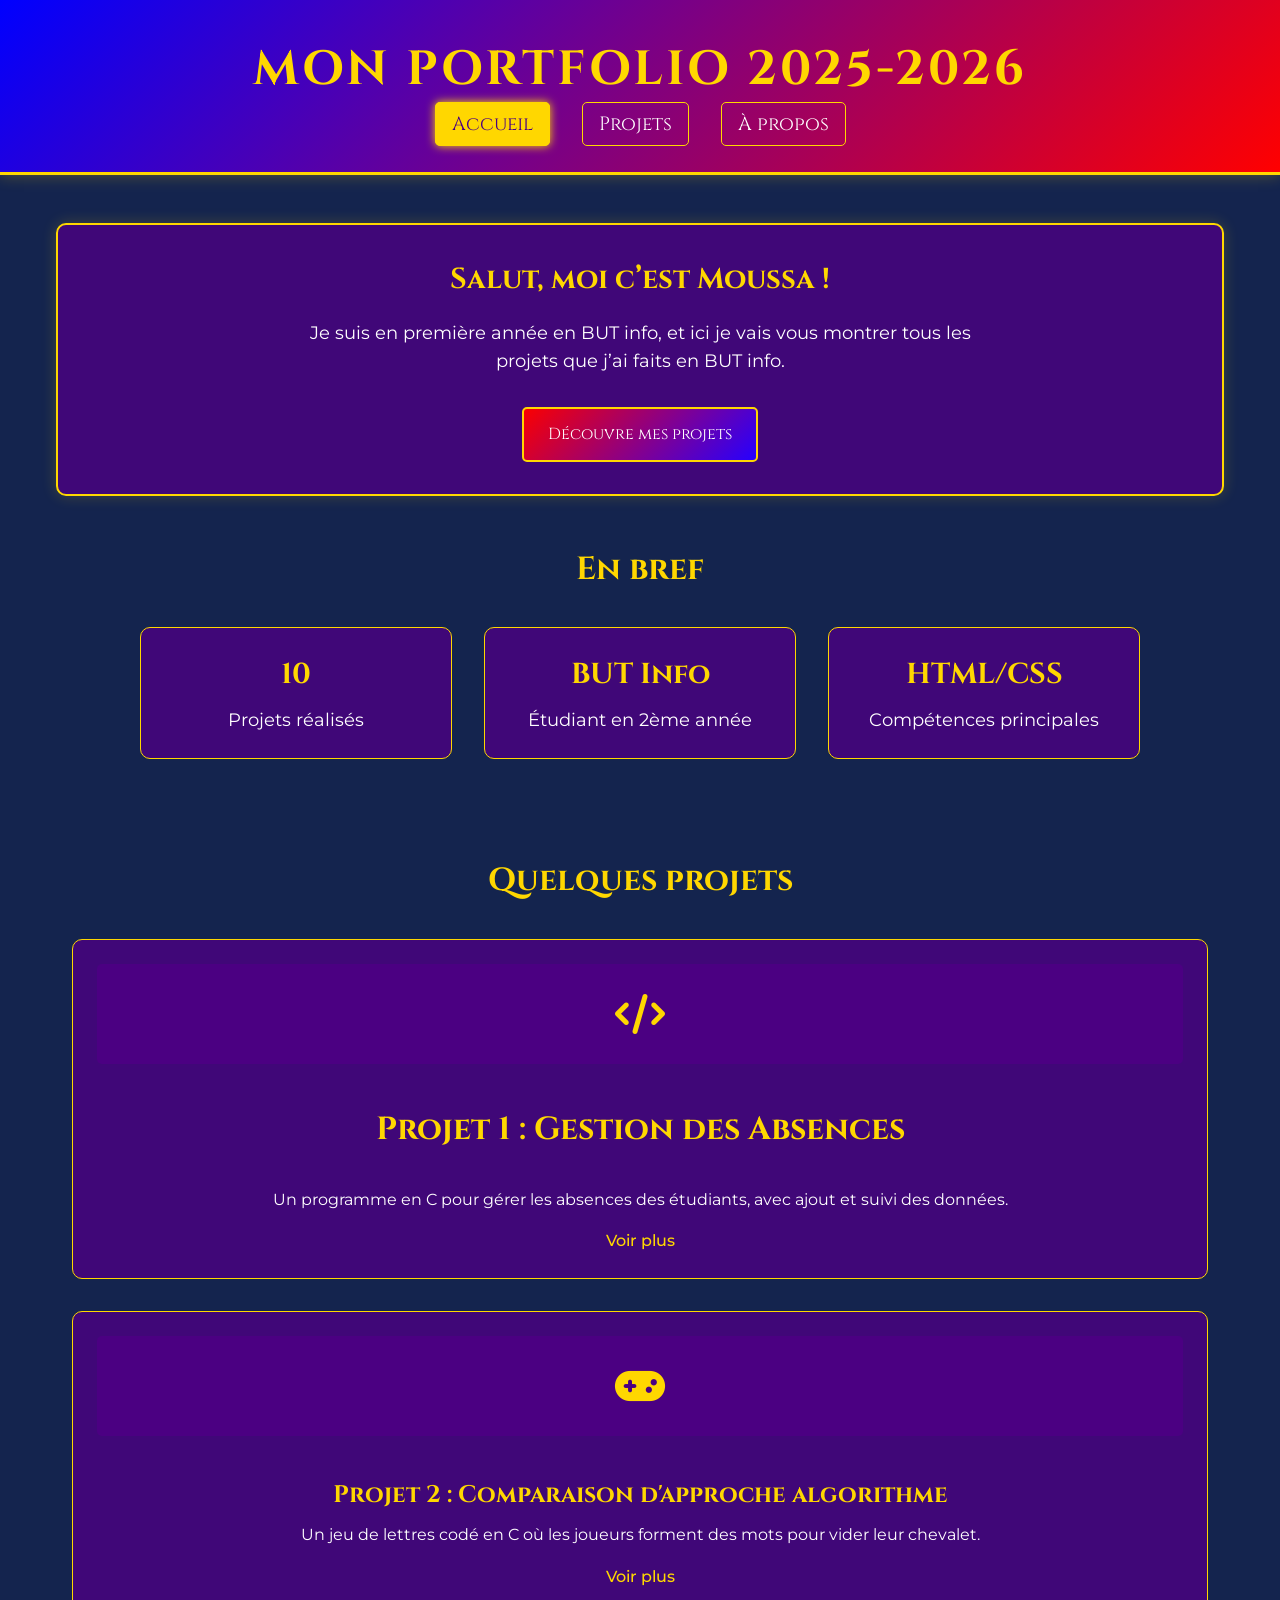
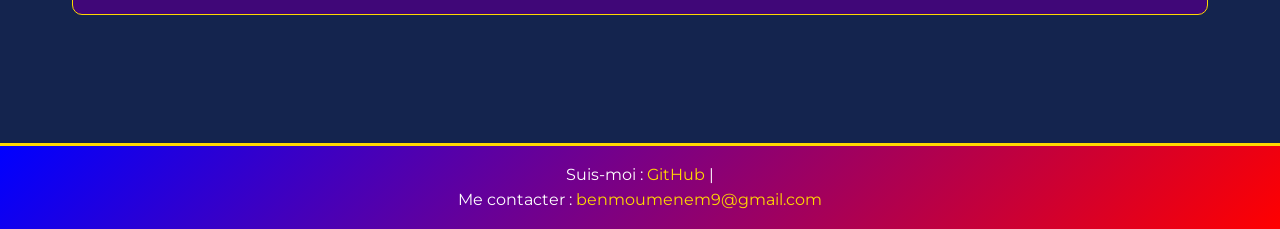
<file: index.html>
<!DOCTYPE html>
<html lang="fr">
<head>
  <meta charset="UTF-8">
  <meta name="viewport" content="width=device-width, initial-scale=1.0">
  <title>Mon Portfolios</title>
  <link href="https://fonts.googleapis.com/css2?family=Cinzel:wght@400;700&family=Montserrat:wght@400;700&display=swap" rel="stylesheet">
  <link rel="stylesheet" href="https://cdnjs.cloudflare.com/ajax/libs/font-awesome/6.5.2/css/all.min.css">
  <link rel="stylesheet" href="Portfolio.css">
</head>


<body>
<header class="header">
  <h1>Mon Portfolio 2025-2026</h1>
  <nav class="nav" aria-label="Menu principal">
    <ul>
      <li><a href="index.html" aria-current="page">Accueil</a></li>
      <li><a href="projets.html">Projets</a></li>
      <li><a href="apropos.html">À propos</a></li>
    </ul>
  </nav>
</header>



<main class="main">
  <section class="intro">
    <h2>Salut, moi c’est Moussa !</h2>
    <p>Je suis en première année en BUT info, et ici je vais vous montrer tous les projets que j’ai faits en BUT info.</p>
    <a href="projets.html" class="cta-button">Découvre mes projets</a>
  </section>

  <section class="stats">
    <h3>En bref</h3>
    <div class="stats-grid">
      <div class="stat-card">
        <h4>10</h4>
        <p>Projets réalisés</p>
      </div>
      <div class="stat-card">
        <h4>BUT Info</h4>
        <p>Étudiant en 2ème année</p>
      </div>
      <div class="stat-card">
        <h4>HTML/CSS</h4>
        <p>Compétences principales</p>
      </div>
    </div>
  </section>

  <section class="project-teaser">
    <h3>Quelques projets</h3>
    <div class="teaser-grid">

      <article class="teaser-card">
        <div class="project-placeholder adjust-icon-spacing">
          <i class="fas fa-code fa-3x"></i>
        </div>
        <h3>Projet 1 : Gestion des Absences</h3>
        <p>Un programme en C pour gérer les absences des étudiants, avec ajout et suivi des données.</p>
        <a href="projets.html#s1-sae1" class="teaser-link">Voir plus</a>
      </article>

      <article class="teaser-card">
        <div class="project-placeholder adjust-icon-spacing">
          <i class="fas fa-gamepad fa-3x"></i>
        </div>
        <h4>Projet 2 : Comparaison d'approche algorithme</h4>
        <p>Un jeu de lettres codé en C où les joueurs forment des mots pour vider leur chevalet.</p>
        <a href="projets.html#s1-sae2" class="teaser-link">Voir plus</a>
      </article>

    </div>
  </section>
</main>



<footer class="footer">
  <p>Suis-moi : <a href="https://github.com/Lemaitre888/Portfolio">GitHub</a> |</p>
  <p>Me contacter : <a href="mailto:benmoumenem9@gmail.com">benmoumenem9@gmail.com</a></p>
</footer>




</body>
</html>
</file>
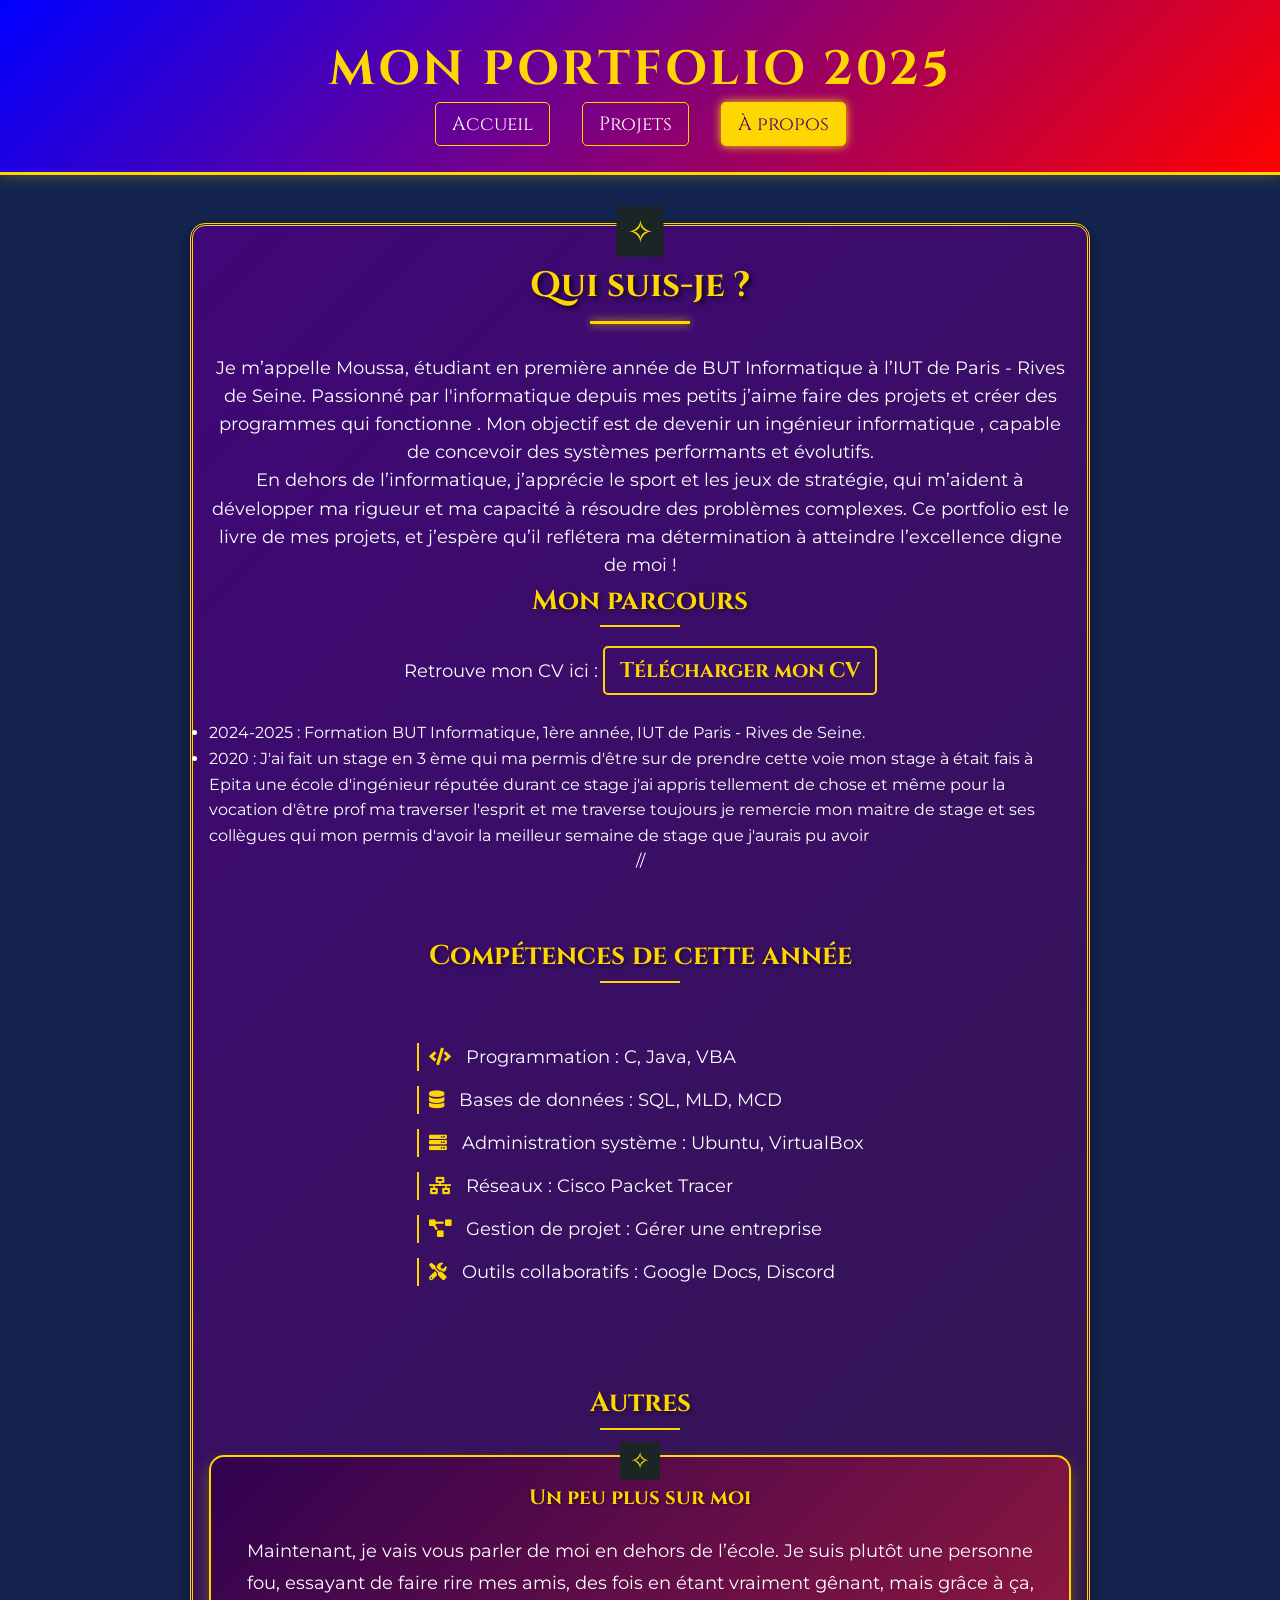
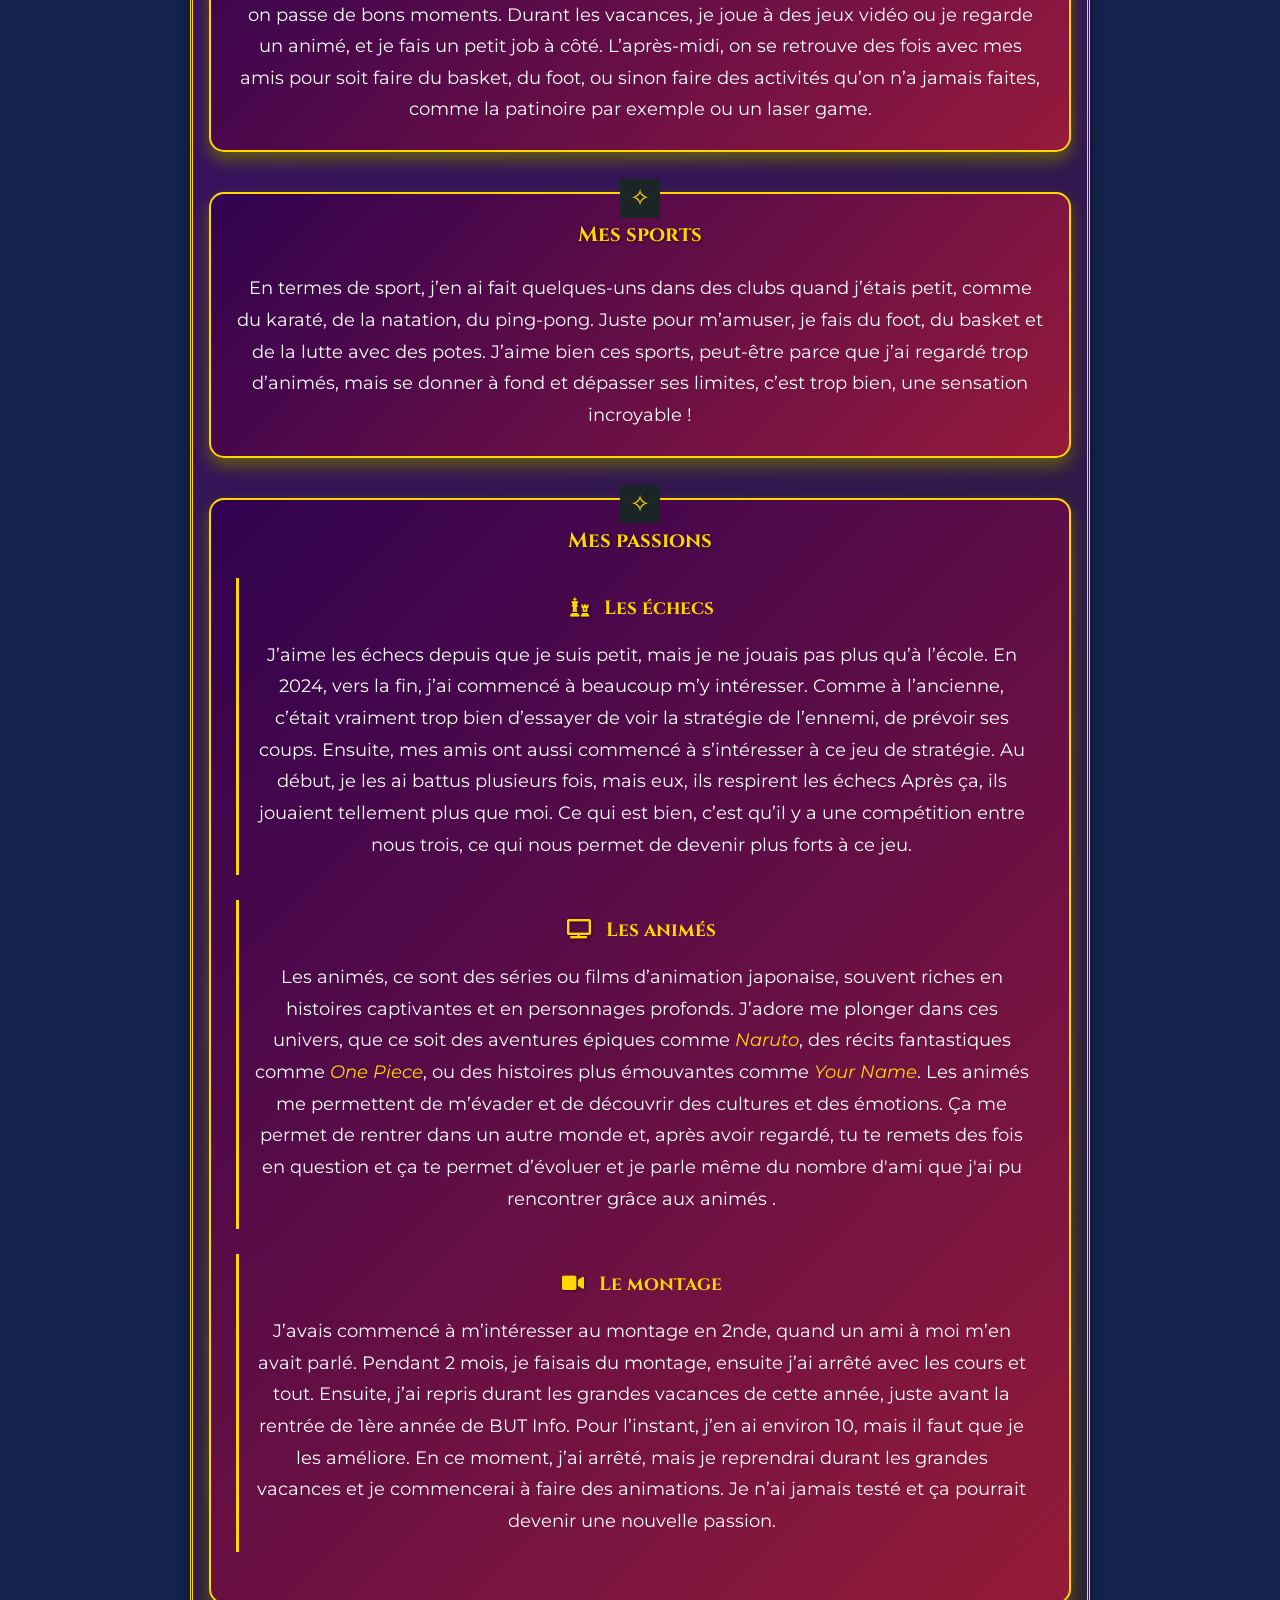
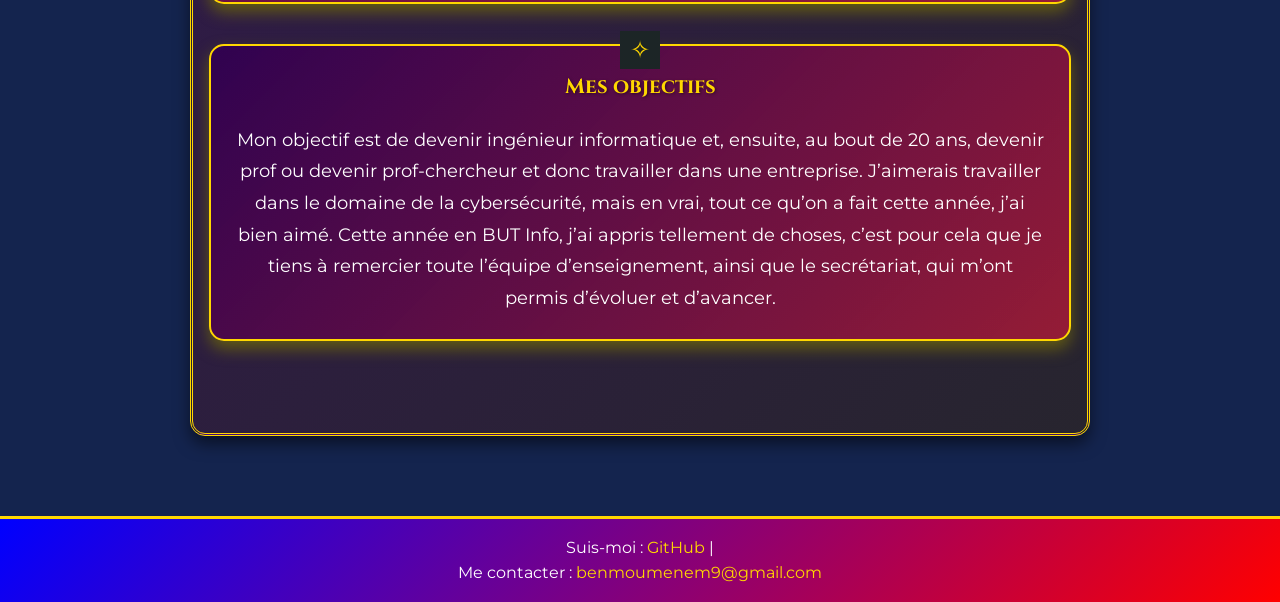
<file: apropos.html>
<!DOCTYPE html>
<html lang="fr">
<head>
  <meta charset="UTF-8">
  <meta name="viewport" content="width=device-width, initial-scale=1.0">
  <title>À propos</title>
  <link href="https://fonts.googleapis.com/css2?family=Cinzel:wght@400;700&family=Montserrat:wght@400;700&display=swap" rel="stylesheet">
  <link rel="stylesheet" href="Portfolio.css">
  <link rel="stylesheet" href="https://cdnjs.cloudflare.com/ajax/libs/font-awesome/5.15.4/css/all.min.css">
</head>
<body>
<header class="header">
  <h1>Mon Portfolio 2025</h1>
  <nav class="nav" aria-label="Menu principal">
    <ul>
      <li><a href="index.html">Accueil</a></li>
      <li><a href="projets.html">Projets</a></li>
      <li><a href="apropos.html" aria-current="page">À propos</a></li>
    </ul>
  </nav>
</header>
<main class="main centered">
  <section class="about centered-content">
    <h2>Qui suis-je ?</h2>
    <p>Je m’appelle Moussa, étudiant en première année de BUT Informatique à l’IUT de Paris - Rives de Seine. Passionné par l'informatique depuis mes petits  j’aime faire des projets  et créer des programmes qui fonctionne  . Mon objectif est de devenir un ingénieur informatique , capable de concevoir des systèmes performants et évolutifs.</p>
    <p>En dehors de l’informatique, j’apprécie le sport et les jeux de stratégie, qui m’aident à développer ma rigueur et ma capacité à résoudre des problèmes complexes. Ce portfolio est le livre de mes projets, et j’espère qu’il reflétera ma détermination à atteindre l’excellence digne de moi !</p>

    <div class="category">
      <h3>Mon parcours</h3>
      <p class="cv-link-container">Retrouve mon CV ici : <a href="CV.pdf" class="cv-link" target="_blank">Télécharger mon CV</a></p>
      <ul class="centered-list">
        <li>2024-2025 : Formation BUT Informatique, 1ère année, IUT de Paris - Rives de Seine.</li>
        <li>2020 : J'ai fait un stage en 3 ème qui ma permis d'être sur de prendre cette voie mon stage à était fais à Epita une école d'ingénieur réputée durant ce stage j'ai appris tellement de chose et même pour la vocation d'être prof ma traverser l'esprit et me traverse toujours je remercie mon maitre de stage et ses collègues qui mon permis d'avoir la meilleur semaine de stage que j'aurais pu avoir </li>
      </ul>//
    </div>

    <div class="category">
      <h3>Compétences de cette année</h3>
      <ul class="skills-list centered-list">
        <li><i class="fas fa-code"></i> Programmation : C, Java, VBA</li>
        <li><i class="fas fa-database"></i> Bases de données : SQL, MLD, MCD</li>
        <li><i class="fas fa-server"></i> Administration système : Ubuntu, VirtualBox</li>
        <li><i class="fas fa-network-wired"></i> Réseaux : Cisco Packet Tracer</li>
        <li><i class="fas fa-project-diagram"></i> Gestion de projet : Gérer une entreprise</li>
        <li><i class="fas fa-tools"></i> Outils collaboratifs : Google Docs, Discord</li>
      </ul>
    </div>

    <!-- Catégorie 2 : Autres (Mes Sports, Mes Passions, Mes Futurs Projets) -->
    <div class="category">
      <h3>Autres</h3>
      <div class="subcategory">
        <h4>Un peu plus sur moi</h4>
        <p>Maintenant, je vais vous parler de moi en dehors de l’école. Je suis plutôt une personne fou, essayant de faire rire mes amis, des fois en étant vraiment gênant, mais grâce à ça, on passe de bons moments. Durant les vacances, je joue à des jeux vidéo ou je regarde un animé, et je fais un petit job à côté. L’après-midi, on se retrouve des fois  avec mes amis pour soit faire du basket, du foot, ou sinon faire des activités qu’on n’a jamais faites, comme la patinoire par exemple ou un laser game.</p>
      </div>

      <div class="subcategory">
        <h4>Mes sports</h4>
        <p>En termes de sport, j’en ai fait quelques-uns dans des clubs quand j’étais petit, comme du karaté, de la natation, du ping-pong. Juste pour m’amuser, je fais du foot, du basket et de la lutte avec des potes. J’aime bien ces sports, peut-être parce que j’ai regardé trop d’animés, mais se donner à fond et dépasser ses limites, c’est trop bien, une sensation incroyable !</p>
      </div>

      <div class="subcategory">
        <h4>Mes passions</h4>
        <div class="passion">
          <h5><i class="fas fa-chess"></i> Les échecs</h5>
          <p>J’aime les échecs depuis que je suis petit, mais je ne jouais pas plus qu’à l’école. En 2024, vers la fin, j’ai commencé à beaucoup m’y intéresser. Comme à l’ancienne, c’était vraiment trop bien d’essayer de voir la stratégie de l’ennemi, de prévoir ses coups. Ensuite, mes amis ont aussi commencé à s’intéresser à ce jeu de stratégie. Au début, je les ai battus plusieurs fois, mais eux, ils respirent les échecs  Après ça, ils jouaient tellement plus que moi. Ce qui est bien, c’est qu’il y a une compétition entre nous trois, ce qui nous permet de devenir plus forts à ce jeu.</p>
        </div>
        <div class="passion">
          <h5><i class="fas fa-tv"></i> Les animés</h5>
          <p>Les animés, ce sont des séries ou films d’animation japonaise, souvent riches en histoires captivantes et en personnages profonds. J’adore me plonger dans ces univers, que ce soit des aventures épiques comme <em>Naruto</em>, des récits fantastiques comme <em>One Piece</em>, ou des histoires plus émouvantes comme <em>Your Name</em>. Les animés me permettent de m’évader et de découvrir des cultures et des émotions. Ça me permet de rentrer dans un autre monde et, après avoir regardé, tu te remets des fois en question et ça te permet d’évoluer et je parle même du nombre d'ami que j'ai pu rencontrer grâce aux animés .</p>
        </div>
        <div class="passion">
          <h5><i class="fas fa-video"></i> Le montage</h5>
          <p>J’avais commencé à m’intéresser au montage en 2nde, quand un ami à moi m’en avait parlé. Pendant 2 mois, je faisais du montage, ensuite j’ai arrêté avec les cours et tout. Ensuite, j’ai repris durant les grandes vacances de cette année, juste avant la rentrée de 1ère année de BUT Info. Pour l’instant, j’en ai environ 10, mais il faut que je les améliore. En ce moment, j’ai arrêté, mais je reprendrai durant les grandes vacances et je commencerai à faire des animations. Je n’ai jamais testé et ça pourrait devenir une nouvelle passion.</p>
        </div>
      </div>

      <div class="subcategory">
        <h4>Mes objectifs</h4>


        <p>Mon objectif est de devenir ingénieur informatique et, ensuite, au bout de 20 ans, devenir prof ou devenir prof-chercheur et donc travailler dans une entreprise. J’aimerais travailler dans le domaine de la cybersécurité, mais en vrai, tout ce qu’on a fait cette année, j’ai bien aimé. Cette année en BUT Info, j’ai appris tellement de choses, c’est pour cela que je tiens à remercier toute l’équipe d’enseignement, ainsi que le secrétariat, qui m’ont permis d’évoluer et d’avancer.</p>
      </div>
    </div>
  </section>
</main>
<footer class="footer">
  <p>Suis-moi : <a href="https://github.com/Lemaitre888/Portfolio">GitHub</a> |</p>
  <p>Me contacter : <a href="mailto:benmoumenem9@gmail.com">benmoumenem9@gmail.com</a></p>
</footer>
</body>
</html>
</file>
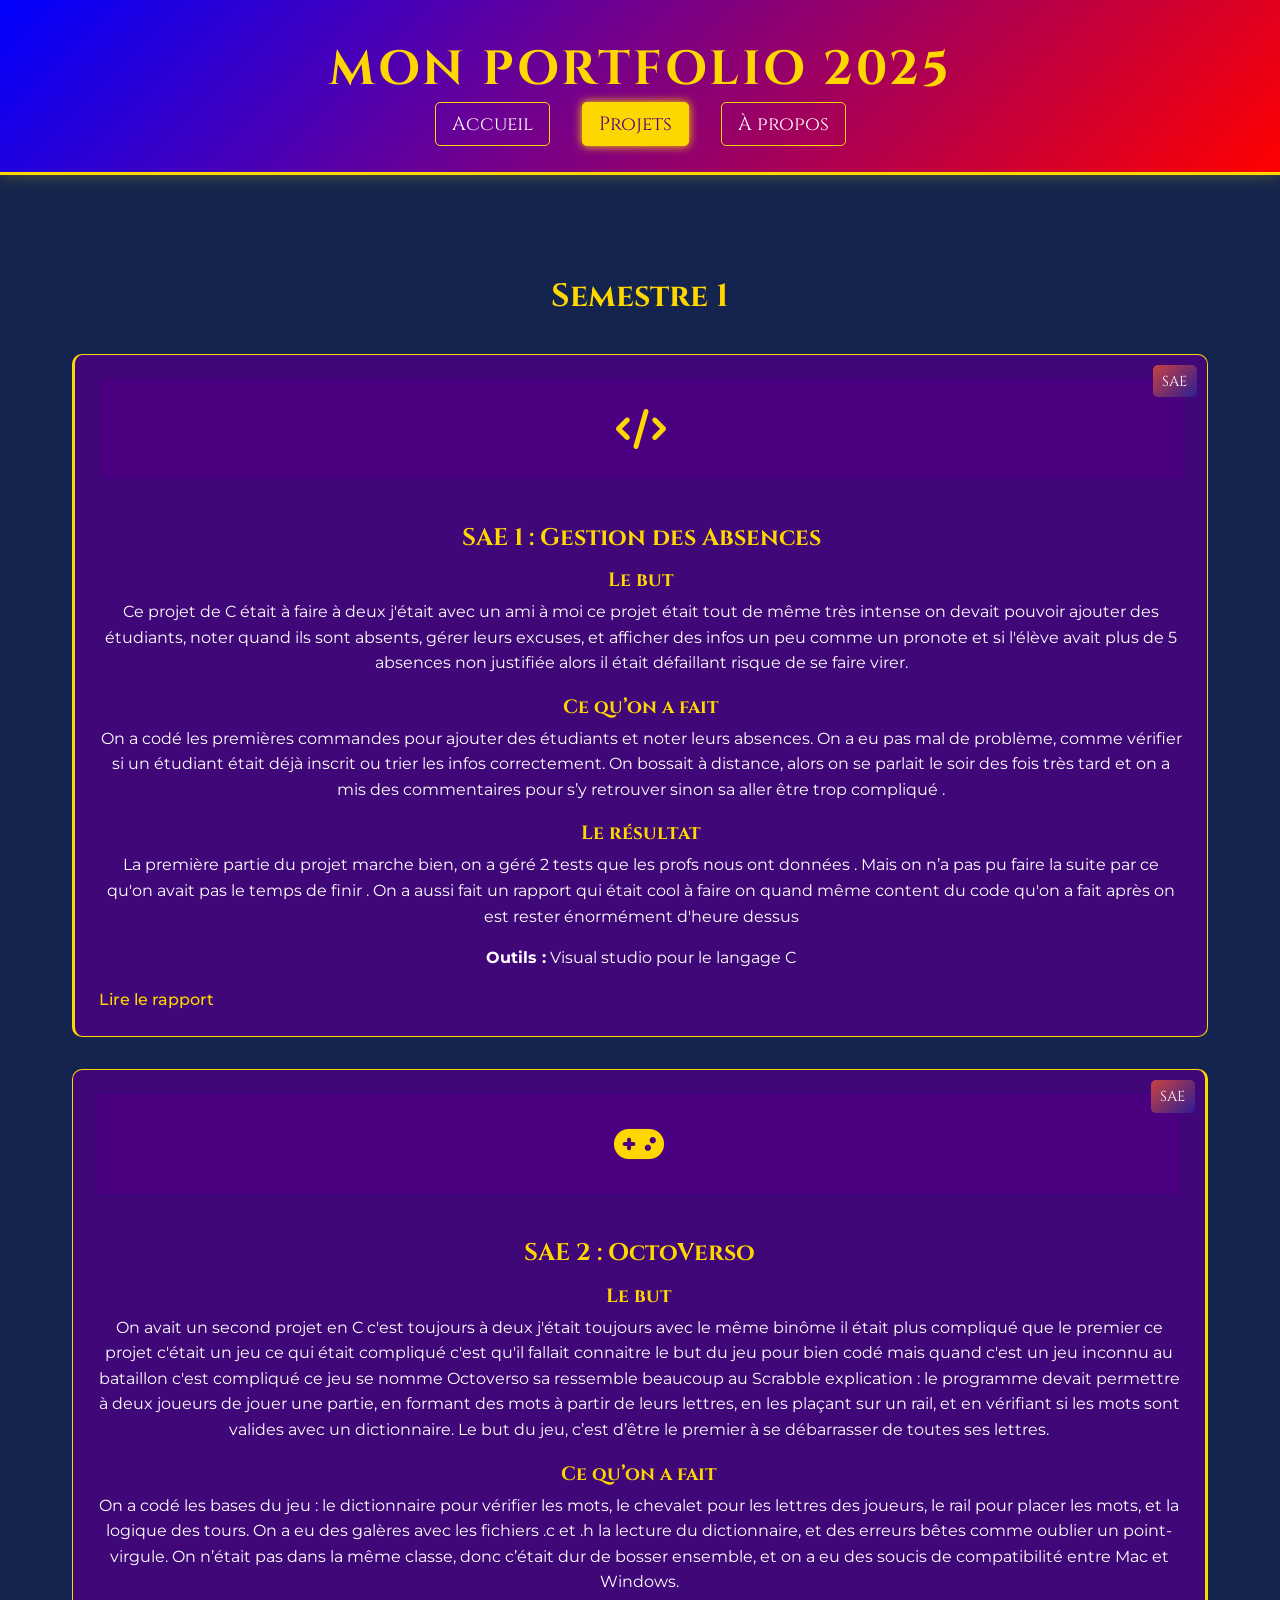
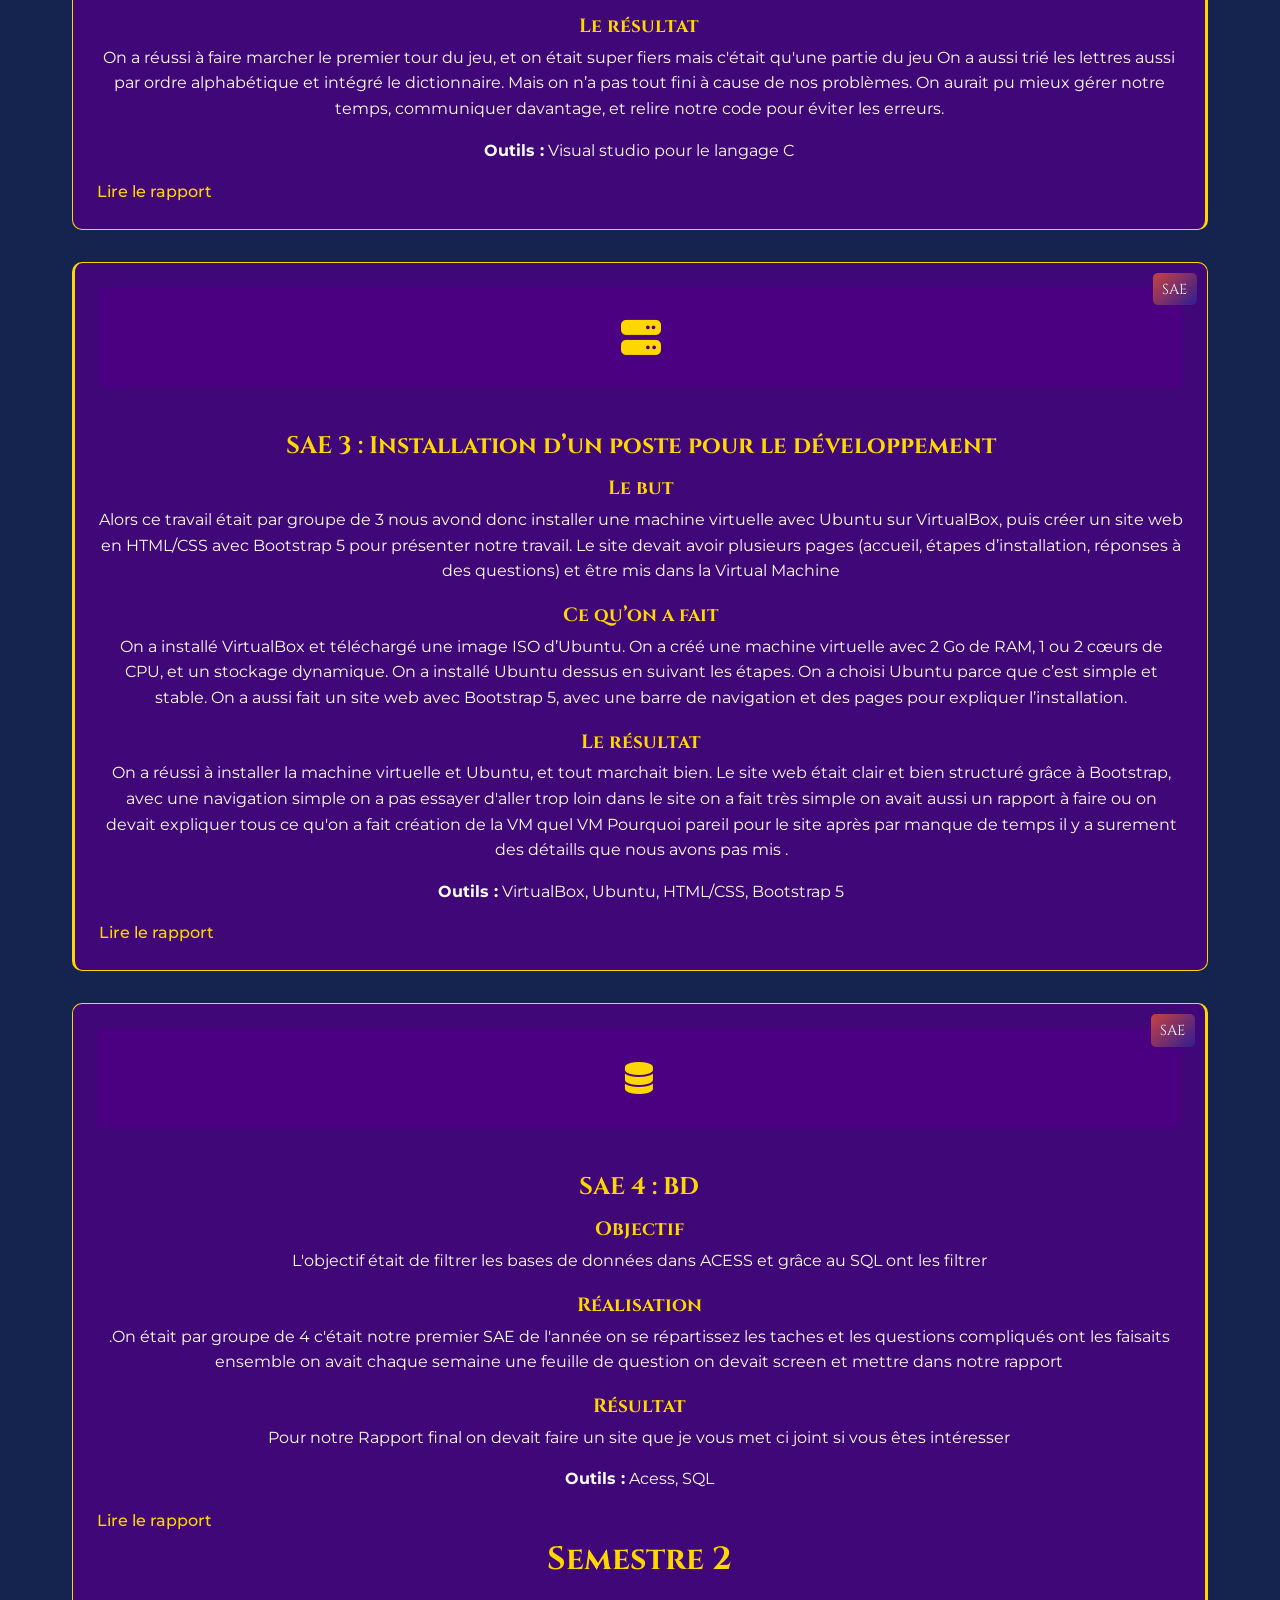
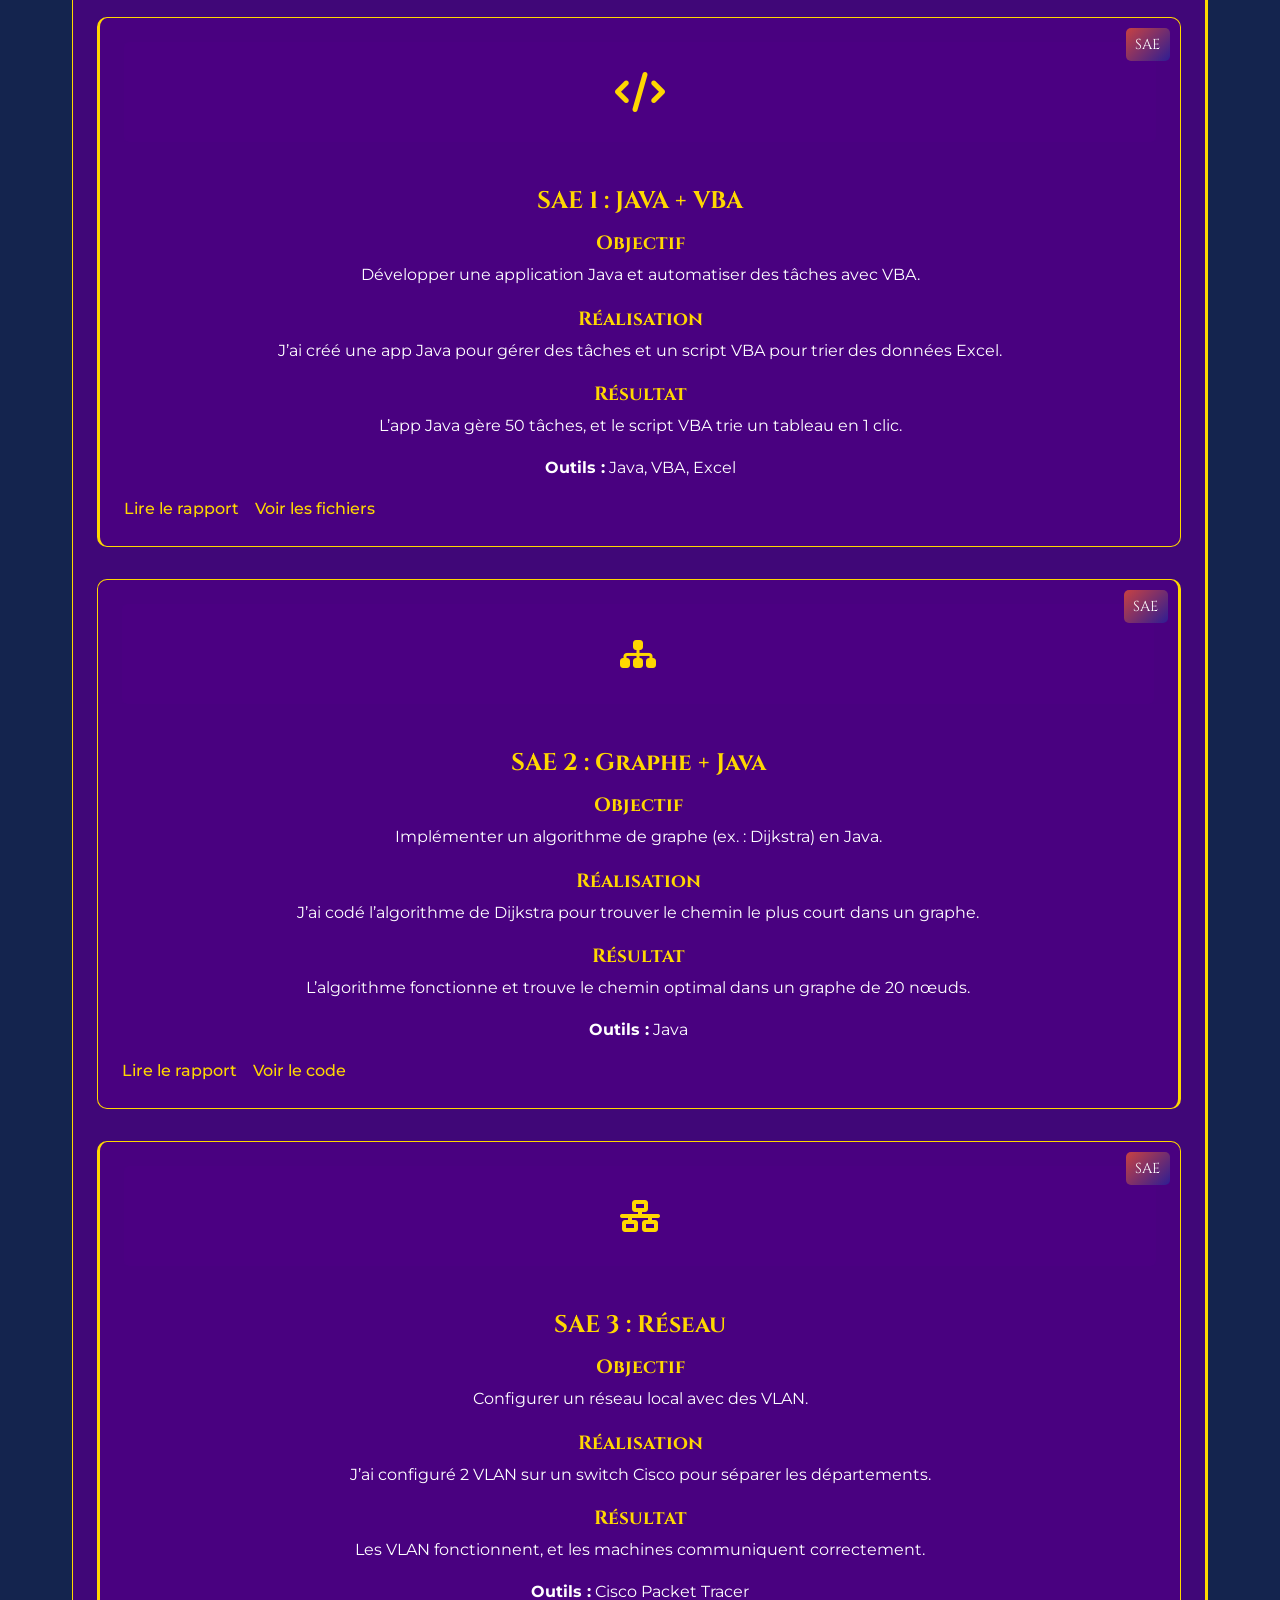
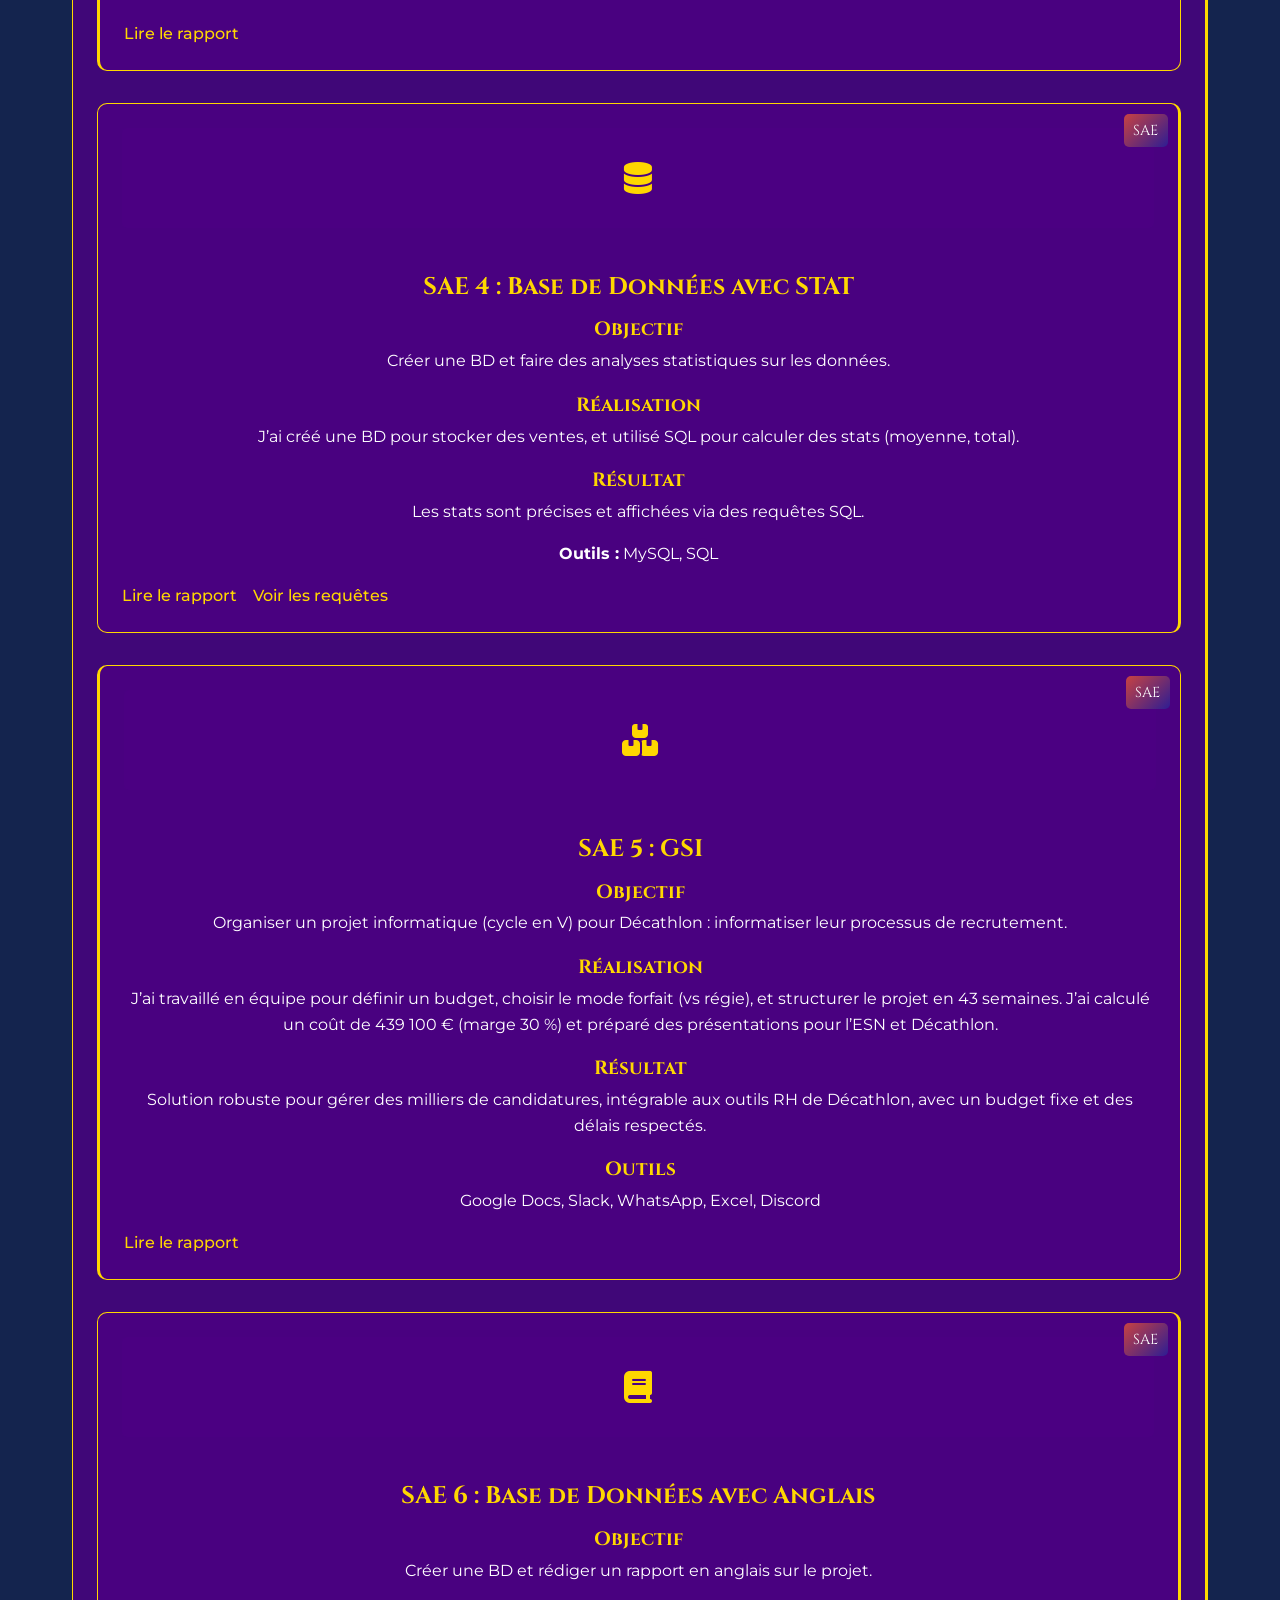
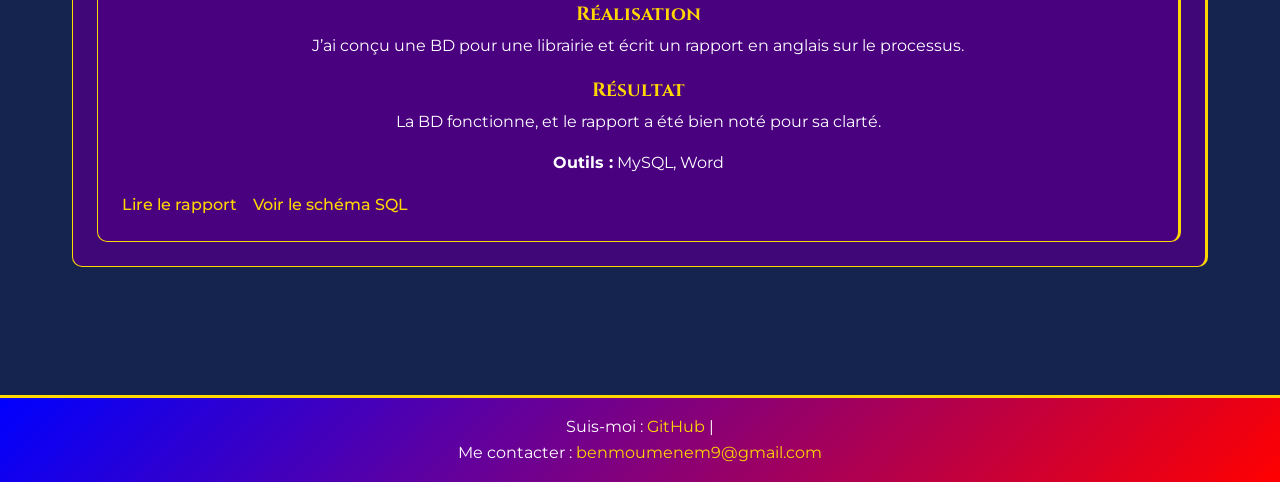
<file: projets.html>
<!DOCTYPE html>
<html lang="fr">
<head>
  <meta charset="UTF-8">
  <meta name="viewport" content="width=device-width, initial-scale=1.0">
  <title>Mes Projets</title>
  <link href="https://fonts.googleapis.com/css2?family=Cinzel:wght@400;700&family=Montserrat:wght@400;700&display=swap" rel="stylesheet">
  <link rel="stylesheet" href="Portfolio.css">
  <link rel="stylesheet" href="https://cdnjs.cloudflare.com/ajax/libs/font-awesome/6.5.2/css/all.min.css">
</head>
<body>
<header class="header">
  <h1>Mon Portfolio 2025</h1>
  <nav class="nav" aria-label="Menu principal">
    <ul>
      <li><a href="index.html">Accueil</a></li>
      <li><a href="projets.html" aria-current="page">Projets</a></li>
      <li><a href="apropos.html">À propos</a></li>
    </ul>
  </nav>
</header>
<main class="main">
  <!-- Semestre 1 -->
  <section class="projects">
    <h2>Semestre 1</h2>
    <div class="project-grid">
      <!-- SAE 1 : Gestion des Absences -->
      <article class="project-card" id="s1-sae1">
        <div class="project-placeholder adjust-icon-spacing">
          <i class="fas fa-code fa-3x"></i>
        </div>
        <h3>SAE 1 : Gestion des Absences</h3>
        <div class="project-details">
          <h4>Le but</h4>
          <p>Ce projet de C était à faire à deux j'était avec un ami à moi ce projet était tout de même très intense on
            devait pouvoir ajouter des étudiants, noter quand ils sont absents, gérer leurs excuses, et afficher des
            infos un peu comme un pronote et si l'élève avait plus de 5 absences non justifiée alors il était défaillant
            risque de se faire virer.</p>
          <h4>Ce qu’on a fait</h4>
          <p>On a codé les premières commandes pour ajouter des étudiants et noter leurs absences. On a eu pas mal de
            problème, comme vérifier si un étudiant était déjà inscrit ou trier les infos correctement. On bossait à
            distance, alors on se parlait le soir des fois très tard et on a mis des commentaires pour s’y retrouver
            sinon sa aller être trop compliqué .</p>
          <h4>Le résultat</h4>
          <p>La première partie du projet marche bien, on a géré 2 tests que les profs nous ont données . Mais on n’a
            pas pu faire la suite par ce qu'on avait pas le temps de finir . On a aussi fait un rapport qui était cool à
            faire on quand même content du code qu'on a fait après on est rester énormément d'heure dessus </p>
        </div>
        <p><strong>Outils :</strong> Visual studio pour le langage C </p>
        <div class="project-links">
          <a href="SAE-01.pdf" class="project-link">Lire le rapport</a>
        </div>
      </article>
      <!-- SAE 2 : OctoVerso -->
      <article class="project-card" id="s1-sae2">
        <div class="project-placeholder adjust-icon-spacing">
          <i class="fas fa-gamepad fa-3x"></i>
        </div>
        <h3>SAE 2 : OctoVerso</h3>
        <div class="project-details">
          <h4>Le but</h4>
          <p> On avait un second projet en C c'est toujours à deux j'était toujours avec le même binôme il était plus
            compliqué que le premier ce projet c'était un jeu ce qui était compliqué c'est qu'il fallait connaitre le
            but du jeu pour bien codé mais quand c'est un jeu inconnu au bataillon c'est compliqué ce jeu se nomme
            Octoverso sa ressemble beaucoup au Scrabble
            explication : le programme devait permettre à deux joueurs de jouer une partie, en formant des mots à partir
            de leurs lettres, en les plaçant sur un rail, et en vérifiant si les mots sont valides avec un dictionnaire.
            Le but du jeu, c’est d’être le premier à se débarrasser de toutes ses lettres.</p>
          <h4>Ce qu’on a fait</h4>
          <p>On a codé les bases du jeu : le dictionnaire pour vérifier les mots, le chevalet pour les lettres des
            joueurs, le rail pour placer les mots, et la logique des tours. On a eu des galères avec les fichiers .c et
            .h la lecture du dictionnaire, et des erreurs bêtes comme oublier un point-virgule. On n’était pas dans la
            même classe, donc c’était dur de bosser ensemble, et on a eu des soucis de compatibilité entre Mac et
            Windows.</p>
          <h4>Le résultat</h4>
          <p>On a réussi à faire marcher le premier tour du jeu, et on était super fiers mais c'était qu'une partie du
            jeu On a aussi trié les lettres aussi par ordre alphabétique et intégré le dictionnaire. Mais on n’a pas
            tout fini à cause de nos problèmes. On aurait pu mieux gérer notre temps, communiquer davantage, et relire
            notre code pour éviter les erreurs.</p>
        </div>
        <p><strong>Outils :</strong> Visual studio pour le langage C</p>
        <div class="project-links">
          <a href="PORTFOLIO/Rapport%20Dossier%20Sae%20de%20C%20%201.02%20%20%20Octoverso%20.pdf" class="project-link">Lire
            le rapport</a>
        </div>
      </article>
      <!-- SAE 3 : Installation d’un poste pour le développement -->
      <article class="project-card" id="s1-sae3">
        <div class="project-placeholder adjust-icon-spacing">
          <i class="fas fa-server fa-3x"></i>
        </div>
        <h3>SAE 3 : Installation d’un poste pour le développement</h3>
        <div class="project-details">
          <h4>Le but</h4>
          <p>Alors ce travail était par groupe de 3 nous avond donc installer une machine virtuelle avec Ubuntu sur
            VirtualBox, puis créer un site web en HTML/CSS avec Bootstrap 5 pour présenter notre travail. Le site devait
            avoir plusieurs pages (accueil, étapes d’installation, réponses à des questions) et être mis dans la Virtual
            Machine </p>
          <h4>Ce qu’on a fait</h4>
          <p>On a installé VirtualBox et téléchargé une image ISO d’Ubuntu. On a créé une machine virtuelle avec 2 Go de
            RAM, 1 ou 2 cœurs de CPU, et un stockage dynamique. On a installé Ubuntu dessus en suivant les étapes. On a
            choisi Ubuntu parce que c’est simple et stable. On a aussi fait un site web avec Bootstrap 5, avec une barre
            de navigation et des pages pour expliquer l’installation.</p>
          <h4>Le résultat</h4>
          <p>On a réussi à installer la machine virtuelle et Ubuntu, et tout marchait bien. Le site web était clair et
            bien structuré grâce à Bootstrap, avec une navigation simple on a pas essayer d'aller trop loin dans le site
            on a fait très simple on avait aussi un rapport à faire ou on devait expliquer tous ce qu'on a fait création
            de la VM quel VM Pourquoi pareil pour le site après par manque de temps il y a surement des détaills que
            nous avons pas mis .</p>
        </div>
        <p><strong>Outils :</strong> VirtualBox, Ubuntu, HTML/CSS, Bootstrap 5</p>
        <div class="project-links">
          <a href="PORTFOLIO/SAE%20Rapport%20VM.pdf " class="project-link">Lire le rapport</a>
        </div>
      </article>
      <!-- SAE 4 : BD -->
      <article class="project-card" id="s1-sae4">
        <div class="project-placeholder adjust-icon-spacing">
          <i class="fas fa-database fa-3x"></i>
        </div>
        <h3>SAE 4 : BD</h3>
        <div class="project-details">
          <h4>Objectif</h4>
          <p>L'objectif était de filtrer les bases de données dans ACESS et grâce au SQL ont les filtrer </p>
          <h4>Réalisation</h4>
          <p>.On était par groupe de 4 c'était notre premier SAE de l'année on se répartissez les taches et les
            questions compliqués ont les faisaits ensemble
            on avait chaque semaine une feuille de question on devait screen et mettre dans notre rapport </p>
          <h4>Résultat</h4>
          <p>Pour notre Rapport final on devait faire un site que je vous met ci joint si vous êtes intéresser</p>
        </div>
        <p><strong>Outils :</strong> Acess, SQL</p>
        <div class="project-links">
          <a href="PORTFOLIO/Site%20Base%20de%20donné.html" class="project-link">Lire le rapport</a>
        </div>

        <h2>Semestre 2</h2>
        <div class="project-grid">
          <!-- SAE 1 : JAVA + VBA -->
          <article class="project-card" id="s2-sae1">
            <div class="project-placeholder adjust-icon-spacing"><i class="fas fa-code fa-3x"></i>
            </div>
            <h3>SAE 1 : JAVA + VBA</h3>
            <div class="project-details">
              <h4>Objectif</h4>
              <p>Développer une application Java et automatiser des tâches avec VBA.</p>
              <h4>Réalisation</h4>
              <p>J’ai créé une app Java pour gérer des tâches et un script VBA pour trier des données Excel.</p>
              <h4>Résultat</h4>
              <p>L’app Java gère 50 tâches, et le script VBA trie un tableau en 1 clic.</p>
            </div>
            <p><strong>Outils :</strong> Java, VBA, Excel</p>
            <div class="project-links">
              <a href="rapports/s2-sae1.pdf" class="project-link">Lire le rapport</a>
              <a href="fichiers/s2-sae1-files.zip" class="project-link">Voir les fichiers</a>
            </div>
          </article>
          <!-- SAE 2 : Graphe + Java -->
          <article class="project-card" id="s2-sae2">
            <div class="project-placeholder adjust-icon-spacing">
              <i class="fas fa-sitemap fa-3x"></i>
            </div>
            <h3>SAE 2 : Graphe + Java</h3>
            <div class="project-details">
              <h4>Objectif</h4>
              <p>Implémenter un algorithme de graphe (ex. : Dijkstra) en Java.</p>
              <h4>Réalisation</h4>
              <p>J’ai codé l’algorithme de Dijkstra pour trouver le chemin le plus court dans un graphe.</p>
              <h4>Résultat</h4>
              <p>L’algorithme fonctionne et trouve le chemin optimal dans un graphe de 20 nœuds.</p>
            </div>
            <p><strong>Outils :</strong> Java</p>
            <div class="project-links">
              <a href="rapports/s2-sae2.pdf" class="project-link">Lire le rapport</a>
              <a href="fichiers/s2-sae2-code.java" class="project-link">Voir le code</a>
            </div>
          </article>
          <!-- SAE 3 : Réseau -->
          <article class="project-card" id="s2-sae3">
            <div class="project-placeholder adjust-icon-spacing"><i class="fas fa-network-wired fa-3x"></i></div>
            <h3>SAE 3 : Réseau</h3>
            <div class="project-details">
              <h4>Objectif</h4>
              <p>Configurer un réseau local avec des VLAN.</p>
              <h4>Réalisation</h4>
              <p>J’ai configuré 2 VLAN sur un switch Cisco pour séparer les départements.</p>
              <h4>Résultat</h4>
              <p>Les VLAN fonctionnent, et les machines communiquent correctement.</p>
            </div>
            <p><strong>Outils :</strong> Cisco Packet Tracer</p>
            <div class="project-links">
              <a href="rapports/s2-sae3.pdf" class="project-link">Lire le rapport</a>
            </div>
          </article>
          <!-- SAE 4 : Base de Données avec STAT -->
          <article class="project-card" id="s2-sae4">
            <div class="project-placeholder adjust-icon-spacing"><i class="fas fa-database fa-3x"></i></div>
            <h3>SAE 4 : Base de Données avec STAT</h3>
            <div class="project-details">
              <h4>Objectif</h4>
              <p>Créer une BD et faire des analyses statistiques sur les données.</p>
              <h4>Réalisation</h4>
              <p>J’ai créé une BD pour stocker des ventes, et utilisé SQL pour calculer des stats (moyenne, total).</p>
              <h4>Résultat</h4>
              <p>Les stats sont précises et affichées via des requêtes SQL.</p>
            </div>
            <p><strong>Outils :</strong> MySQL, SQL</p>
            <div class="project-links">
              <a href="rapports/s2-sae4.pdf" class="project-link">Lire le rapport</a>
              <a href="fichiers/s2-sae4-queries.sql" class="project-link">Voir les requêtes</a>
            </div>
          </article>
          <!-- SAE 5 : GSI -->
          <article class="project-card" id="s2-sae5">
            <div class="project-placeholder adjust-icon-spacing">
              <i class="fas fa-boxes"></i>
            </div>
            <h3>SAE 5 : GSI</h3>
            <div class="project-details">
              <h4>Objectif</h4>
              <p>Organiser un projet informatique (cycle en V) pour Décathlon : informatiser leur processus de
                recrutement.</p>
              <h4>Réalisation</h4>
              <p>J’ai travaillé en équipe pour définir un budget, choisir le mode forfait (vs régie), et structurer le
                projet en 43 semaines. J’ai calculé un coût de 439 100 € (marge 30 %) et préparé des présentations pour
                l’ESN et Décathlon.</p>
              <h4>Résultat</h4>
              <p>Solution robuste pour gérer des milliers de candidatures, intégrable aux outils RH de Décathlon, avec
                un budget fixe et des délais respectés.</p>
              <h4>Outils</h4>
              <p>Google Docs, Slack, WhatsApp, Excel, Discord</p>
            </div>
            <div class="project-links">
              <a href="GSI.pdf" class="project-link">Lire le rapport</a>
            </div>
          </article>
          <!-- SAE 6 : Base de Données avec Anglais -->
          <article class="project-card" id="s2-sae6">
            <div class="project-placeholder adjust-icon-spacing"><i class="fas fa-book fa-3x"></i>
            </div>
            <h3>SAE 6 : Base de Données avec Anglais</h3>
            <div class="project-details">
              <h4>Objectif</h4>
              <p>Créer une BD et rédiger un rapport en anglais sur le projet.</p>
              <h4>Réalisation</h4>
              <p>J’ai conçu une BD pour une librairie et écrit un rapport en anglais sur le processus.</p>
              <h4>Résultat</h4>
              <p>La BD fonctionne, et le rapport a été bien noté pour sa clarté.</p>
            </div>
            <p><strong>Outils :</strong> MySQL, Word</p>
            <div class="project-links">
              <a href="rapports/s2-sae6.pdf" class="project-link">Lire le rapport</a>
              <a href="fichiers/s2-sae6-schema.sql" class="project-link">Voir le schéma SQL</a>
            </div>
          </article>
        </div>
  </section>


</main>
<footer class="footer">
  <p>Suis-moi : <a href="https://github.com/Lemaitre888/Portfolio">GitHub</a> |</p>
  <p>Me contacter : <a href="mailto:benmoumenem9@gmail.com">benmoumenem9@gmail.com</a></p>
</footer>

</body>
</html>
</file>
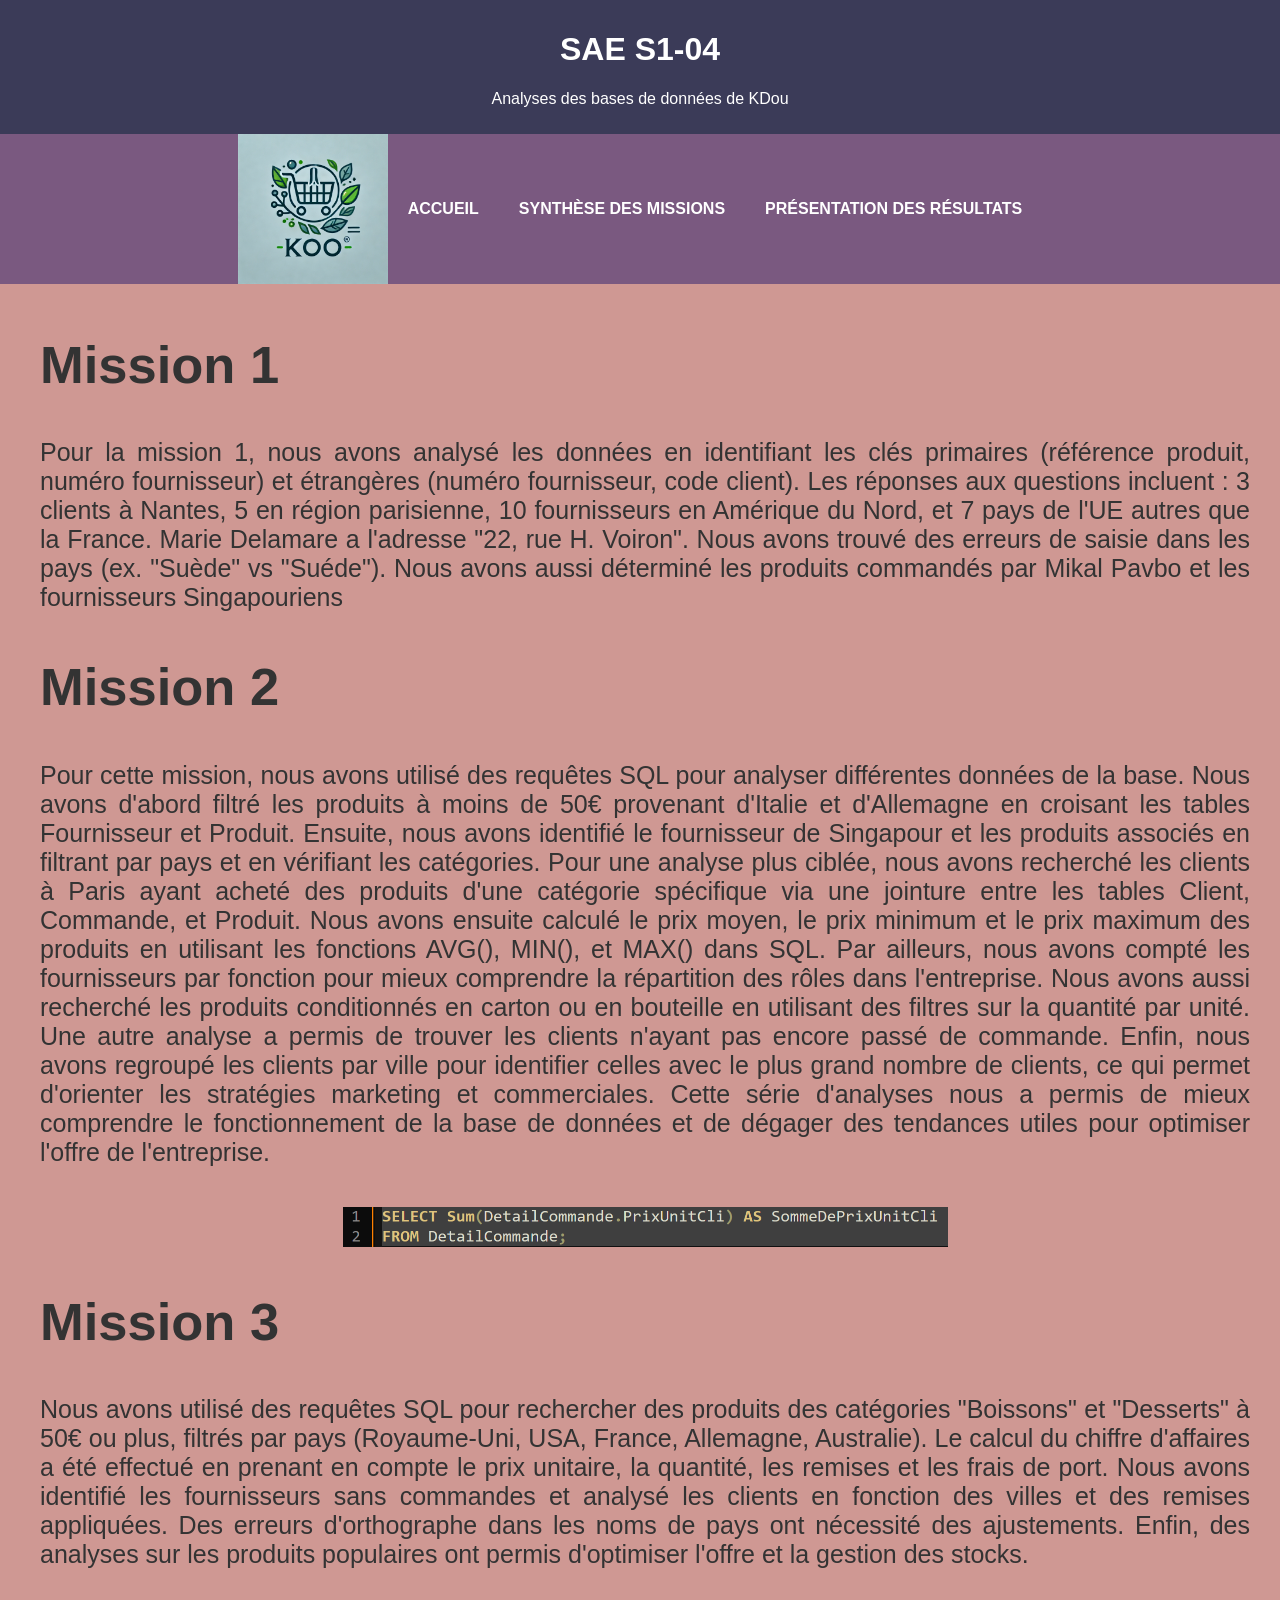
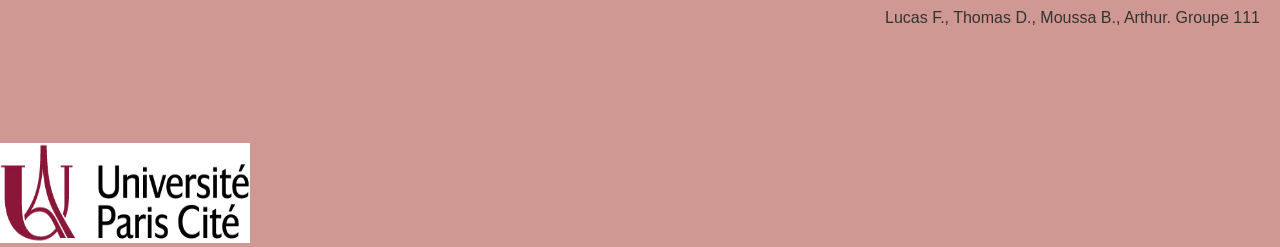
<file: resultat.html>
<!DOCTYPE html>
<html lang="fr">
<head>
  <meta charset="UTF-8">
  <meta name="viewport" content="width=device-width, initial-scale=1.0">
  <link rel="stylesheet" href="Style.css">
  <title> Rapport des SAE </title>
</head>
<body>

<!-- Texte bienvenue -->
<header>
  <h1>SAE S1-04</h1>
  <p>Analyses des bases de données de KDou</p>
</header>

<!-- Navigation Menu -->
<nav>
  <img src="kdouu.png" alt="logo" class="logo">
  <a href="PORTFOLIO/Site%20Base%20de%20donné.html">Accueil</a>
  <div class="menu-item">
    <a href="synthese.html">Synthèse des Missions</a>
    <div class="dropdown">
      <a href="synthese.html#m1">Mission 1</a>
      <a href="synthese.html#m2">Mission 2</a>
      <a href="synthese.html#m3">Mission 3</a>
    </div>
  </div>
  <div class="menu-item">
    <a href="resultat.html">Présentation des résultats</a>
    <div class="dropdown">
      <a href="resultat.html#m1">Mission 1</a>
      <a href="resultat.html#m2">Mission 2</a>
      <a href="resultat.html#m3">Mission 3</a>
    </div>
  </div>
</nav>

<div class="explication">
  <h2 id="m1">Mission 1</h2>
  <p>Pour la mission 1, nous avons analysé les données en identifiant les clés primaires (référence produit, numéro fournisseur) et étrangères (numéro fournisseur, code client). Les réponses aux questions incluent : 3 clients à Nantes, 5 en région parisienne, 10 fournisseurs en Amérique du Nord, et 7 pays de l'UE autres que la France. Marie Delamare a l'adresse "22, rue H. Voiron". Nous avons trouvé des erreurs de saisie dans les pays (ex. "Suède" vs "Suéde"). Nous avons aussi déterminé les produits commandés par Mikal Pavbo et les fournisseurs Singapouriens</p>

  <h2 id="m2">Mission 2</h2>
  <p>Pour cette mission, nous avons utilisé des requêtes SQL pour analyser différentes données de la base. Nous avons d'abord filtré les produits à moins de 50€ provenant d'Italie et d'Allemagne en croisant les tables Fournisseur et Produit. Ensuite, nous avons identifié le fournisseur de Singapour et les produits associés en filtrant par pays et en vérifiant les catégories. Pour une analyse plus ciblée, nous avons recherché les clients à Paris ayant acheté des produits d'une catégorie spécifique via une jointure entre les tables Client, Commande, et Produit.
    Nous avons ensuite calculé le prix moyen, le prix minimum et le prix maximum des produits en utilisant les fonctions AVG(), MIN(), et MAX() dans SQL. Par ailleurs, nous avons compté les fournisseurs par fonction pour mieux comprendre la répartition des rôles dans l'entreprise. Nous avons aussi recherché les produits conditionnés en carton ou en bouteille en utilisant des filtres sur la quantité par unité. Une autre analyse a permis de trouver les clients n'ayant pas encore passé de commande.
    Enfin, nous avons regroupé les clients par ville pour identifier celles avec le plus grand nombre de clients, ce qui permet d'orienter les stratégies marketing et commerciales. Cette série d'analyses nous a permis de mieux comprendre le fonctionnement de la base de données et de dégager des tendances utiles pour optimiser l'offre de l'entreprise.</p>
  <img src="image2.png" alt="Extrait d'une des requêtes" class="espaceImage">

  <h2 id="m3">Mission 3</h2>
  <p>Nous avons utilisé des requêtes SQL pour rechercher des produits des catégories "Boissons" et "Desserts" à 50€ ou plus, filtrés par pays (Royaume-Uni, USA, France, Allemagne, Australie). Le calcul du chiffre d'affaires a été effectué en prenant en compte le prix unitaire, la quantité, les remises et les frais de port. Nous avons identifié les fournisseurs sans commandes et analysé les clients en fonction des villes et des remises appliquées. Des erreurs d'orthographe dans les noms de pays ont nécessité des ajustements. Enfin, des analyses sur les produits populaires ont permis d'optimiser l'offre et la gestion des stocks.</p>
</div>

</body>

<footer>
  <p>Lucas F., Thomas D., Moussa B., Arthur. Groupe 111</p>
  <img src="logoparis.png" alt="logoparis" class="logoparis">
</footer>

</html>
</file>
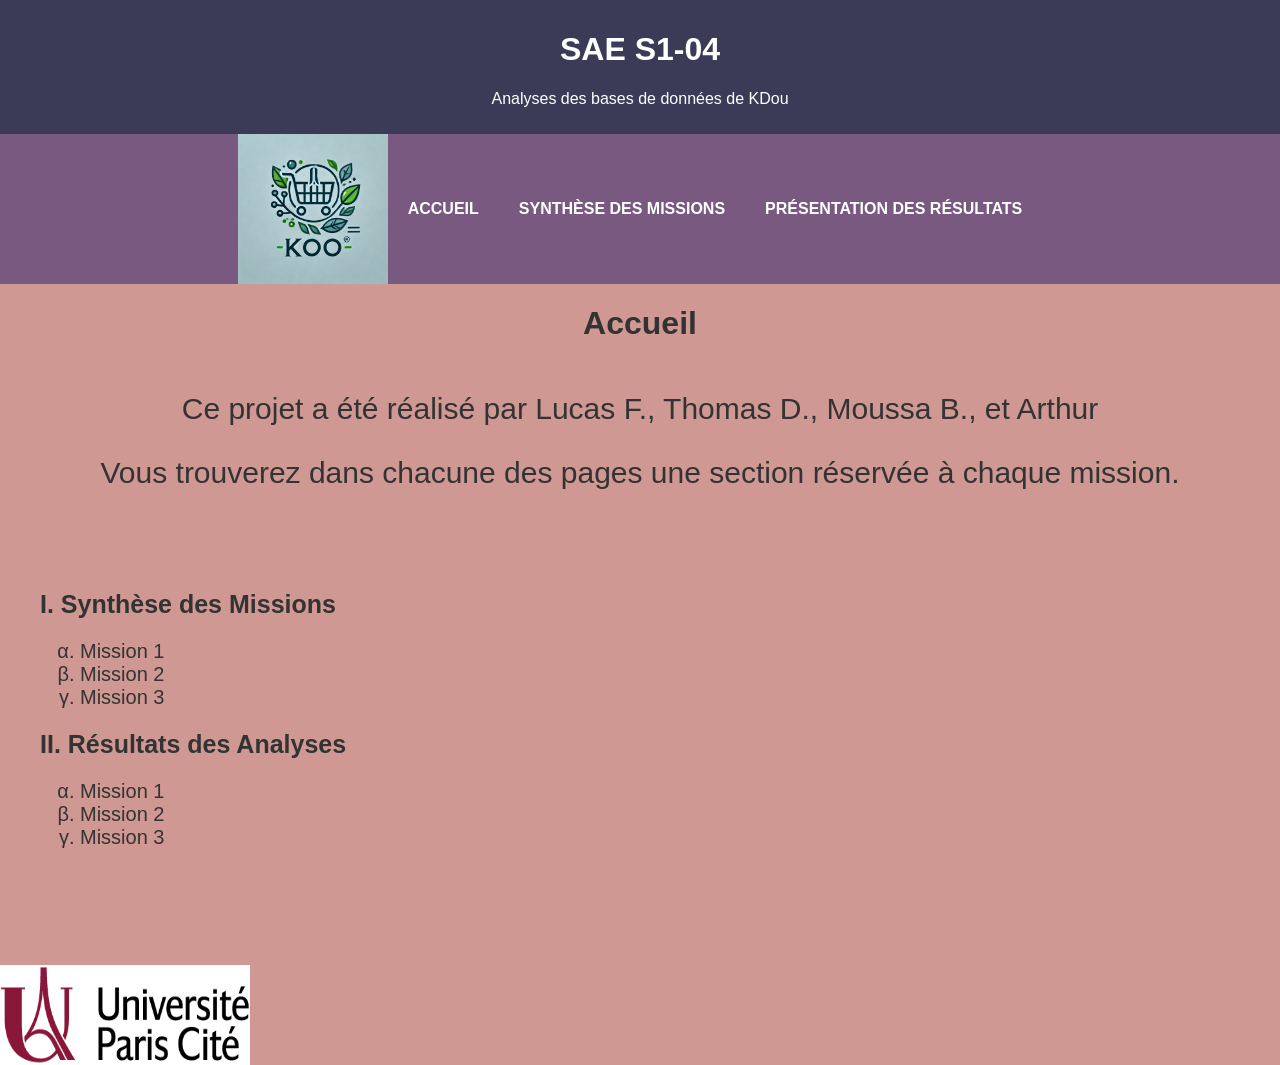
<file: Site Base de donné.html>
<html lang="fr">
<head>
  <meta charset="UTF-8">
  <meta name="viewport" content="width=device-width, initial-scale=1.0">
  <link rel="stylesheet" href="Style.css">
  <title> Rapport des SAE </title>
</head>
<body>

<!-- Texte bienvenue -->
<header>

  <h1>SAE S1-04</h1>
  <p>Analyses des bases de données de KDou</p>

</header>

<!-- Navigation Menu -->
<nav>
  <img src="kdouu.png" alt="logo" class="logo">
  <a href="Site Base de donné.html">Accueil</a>
  <div class="menu-item">
    <a href="synthese.html">Synthèse des Missions</a>
    <div class="dropdown">
      <a href="synthese.html#m1">Mission 1</a>
      <a href="synthese.html#m2">Mission 2</a>
      <a href="synthese.html#m3">Mission 3</a>
    </div>
  </div>
  <div class="menu-item">
    <a href="resultat.html">Présentation des résultats</a>
    <div class="dropdown">
      <a href="resultat.html#m1">Mission 1</a>
      <a href="resultat.html#m2">Mission 2</a>
      <a href="resultat.html#m3">Mission 3</a>
    </div>
  </div>
</nav>

<!-- Section d'affichage des explications -->
<h1 class="titre">Accueil</h1>

<div class="intro">
  <p>Ce projet a été réalisé par Lucas F., Thomas D., Moussa B., et Arthur</p>
  <p>Vous trouverez dans chacune des pages une section réservée à chaque mission.</p>

</div>


<!-- Sommaire principal avec un ID pour le sélectionner facilement -->
<div class="sommaire">
  <h2> I. Synthèse des Missions </h2>
  <ol>
    <li> Mission 1</li>
    <li> Mission 2</li>
    <li> Mission 3</li>
  </ol>
  <h2> II. Résultats des Analyses </h2>
  <ol>
    <li> Mission 1</li>
    <li> Mission 2</li>
    <li> Mission 3</li>
  </ol>

</div>



</body>
<footer>
  <img src="logoparis.png" alt="logoparis" class="logoparis">
</footer>

</html>
</file>
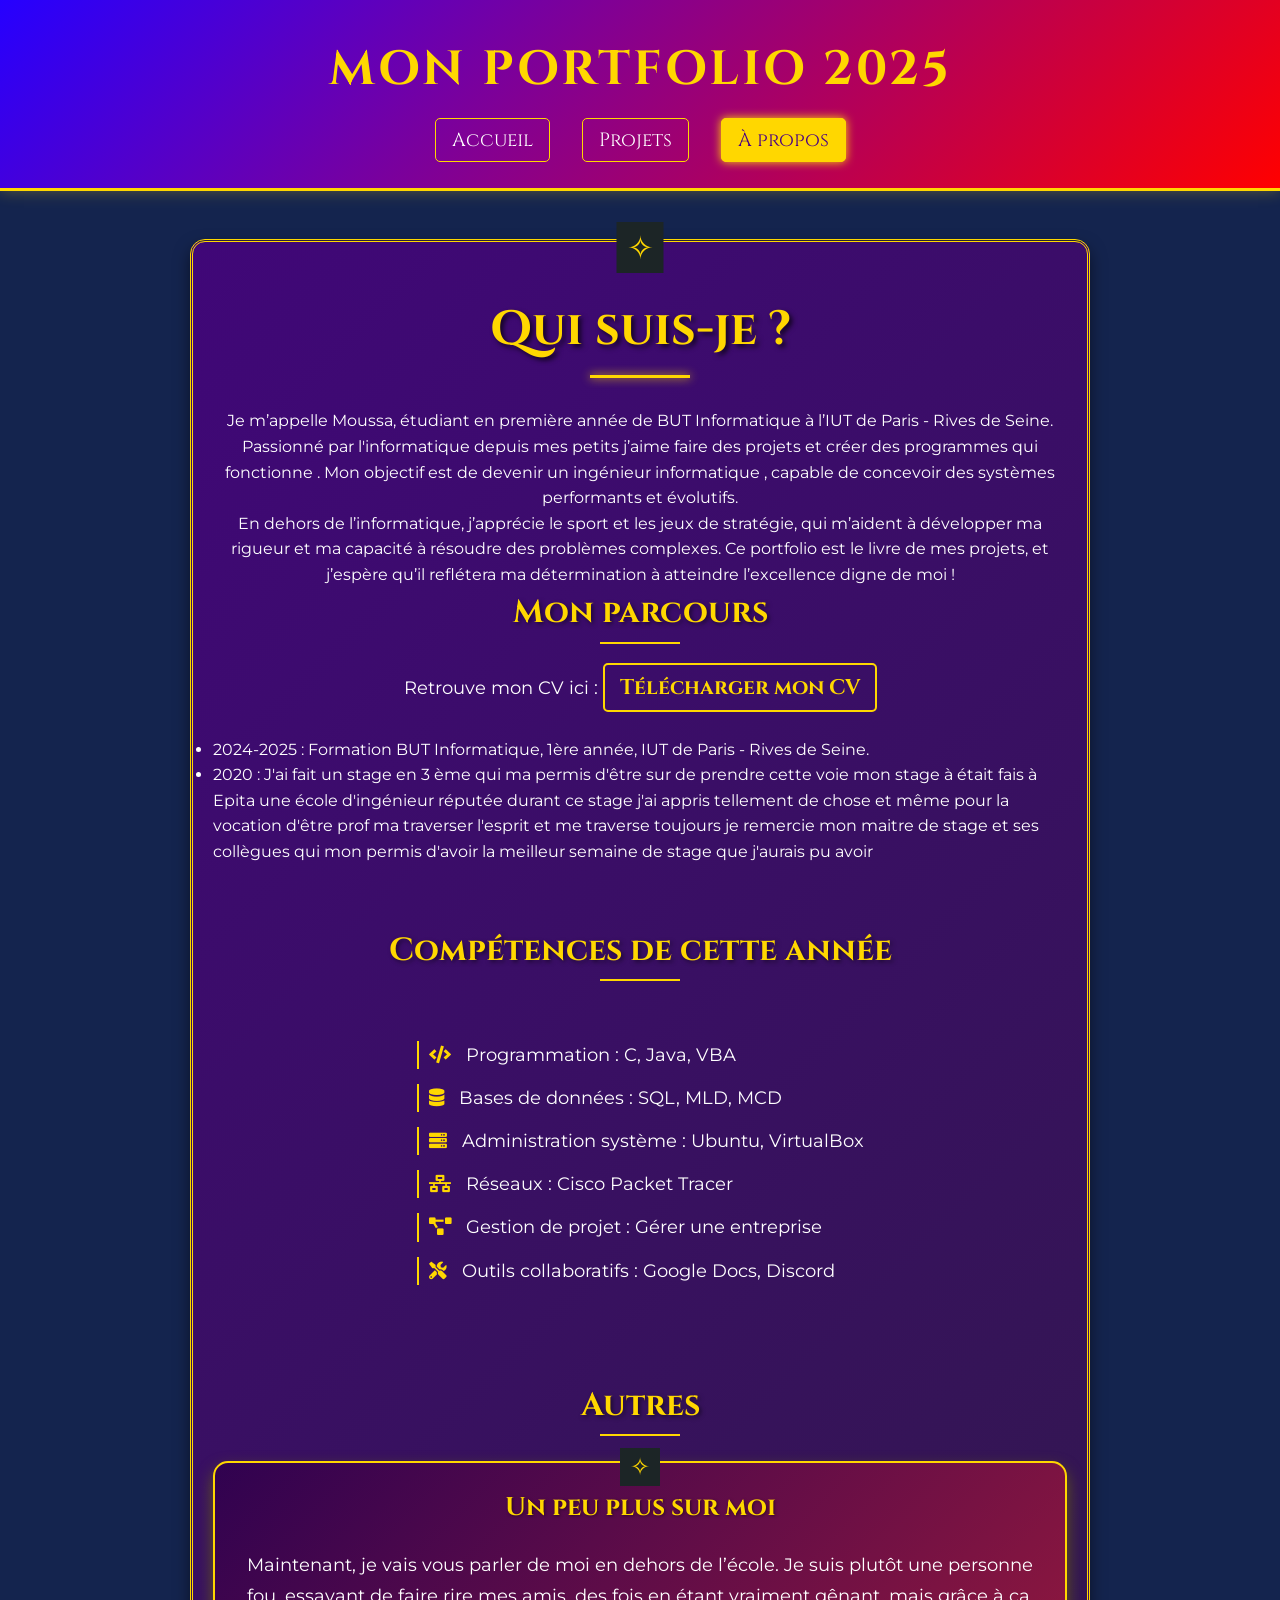
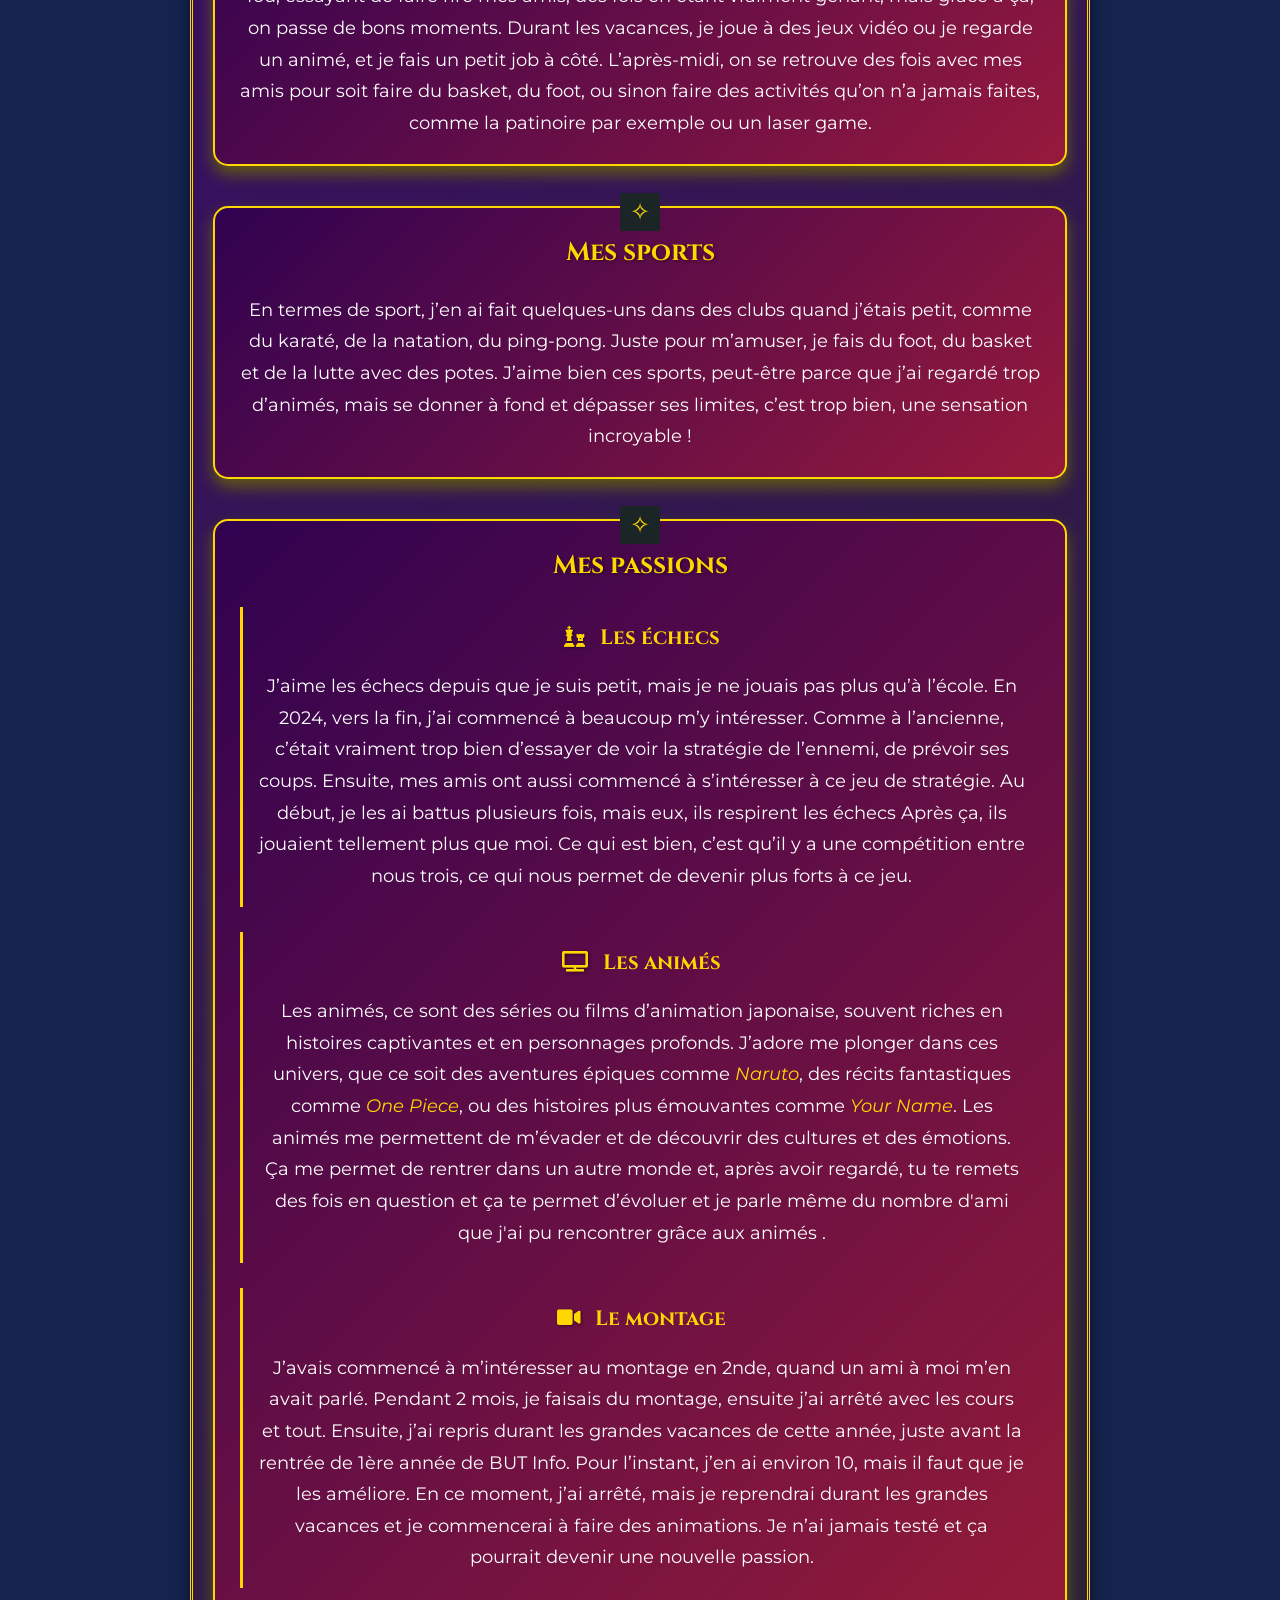
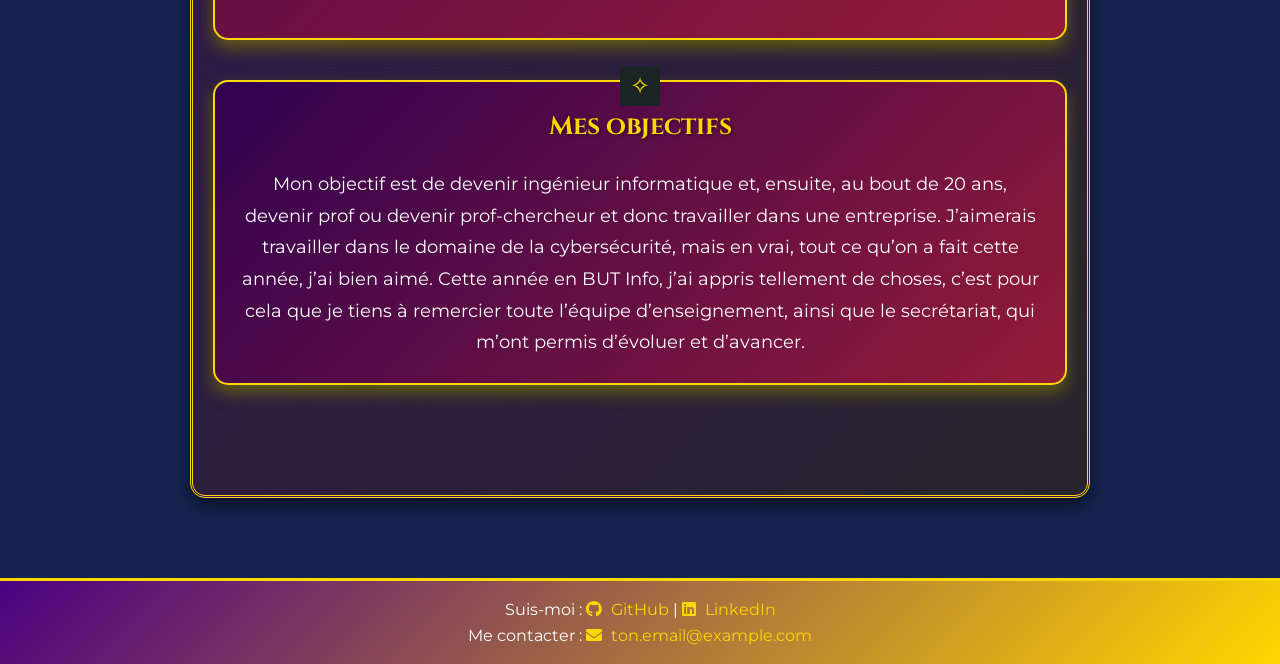
<file: PORTFOLIO/apropos.html>
<!DOCTYPE html>
<html lang="fr">
<head>
  <meta charset="UTF-8">
  <meta name="viewport" content="width=device-width, initial-scale=1.0">
  <title>À propos</title>
  <link href="https://fonts.googleapis.com/css2?family=Cinzel:wght@400;700&family=Montserrat:wght@400;700&display=swap" rel="stylesheet">
  <link rel="stylesheet" href="Portfolio.css">
  <link rel="stylesheet" href="https://cdnjs.cloudflare.com/ajax/libs/font-awesome/5.15.4/css/all.min.css">
</head>
<body>
<header class="header">
  <h1>Mon Portfolio 2025</h1>
  <nav class="nav" aria-label="Menu principal">
    <ul>
      <li><a href="../index.html">Accueil</a></li>
      <li><a href="projets.html">Projets</a></li>
      <li><a href="apropos.html" aria-current="page">À propos</a></li>
    </ul>
  </nav>
</header>
<main class="main centered">
  <section class="about centered-content">
    <h2>Qui suis-je ?</h2>
    <p>Je m’appelle Moussa, étudiant en première année de BUT Informatique à l’IUT de Paris - Rives de Seine. Passionné par l'informatique depuis mes petits  j’aime faire des projets  et créer des programmes qui fonctionne  . Mon objectif est de devenir un ingénieur informatique , capable de concevoir des systèmes performants et évolutifs.</p>
    <p>En dehors de l’informatique, j’apprécie le sport et les jeux de stratégie, qui m’aident à développer ma rigueur et ma capacité à résoudre des problèmes complexes. Ce portfolio est le livre de mes projets, et j’espère qu’il reflétera ma détermination à atteindre l’excellence digne de moi !</p>

    <div class="category">
      <h3>Mon parcours</h3>
      <p class="cv-link-container">Retrouve mon CV ici : <a href="CV de Moussa.pdf" class="cv-link" target="_blank">Télécharger mon CV</a></p>
      <ul class="centered-list">
        <li>2024-2025 : Formation BUT Informatique, 1ère année, IUT de Paris - Rives de Seine.</li>
        <li>2020 : J'ai fait un stage en 3 ème qui ma permis d'être sur de prendre cette voie mon stage à était fais à Epita une école d'ingénieur réputée durant ce stage j'ai appris tellement de chose et même pour la vocation d'être prof ma traverser l'esprit et me traverse toujours je remercie mon maitre de stage et ses collègues qui mon permis d'avoir la meilleur semaine de stage que j'aurais pu avoir </li>
      </ul>
    </div>

    <div class="category">
      <h3>Compétences de cette année</h3>
      <ul class="skills-list centered-list">
        <li><i class="fas fa-code"></i> Programmation : C, Java, VBA</li>
        <li><i class="fas fa-database"></i> Bases de données : SQL, MLD, MCD</li>
        <li><i class="fas fa-server"></i> Administration système : Ubuntu, VirtualBox</li>
        <li><i class="fas fa-network-wired"></i> Réseaux : Cisco Packet Tracer</li>
        <li><i class="fas fa-project-diagram"></i> Gestion de projet : Gérer une entreprise</li>
        <li><i class="fas fa-tools"></i> Outils collaboratifs : Google Docs, Discord</li>
      </ul>
    </div>

    <!-- Catégorie 2 : Autres (Mes Sports, Mes Passions, Mes Futurs Projets) -->
    <div class="category">
      <h3>Autres</h3>
      <div class="subcategory">
        <h4>Un peu plus sur moi</h4>
        <p>Maintenant, je vais vous parler de moi en dehors de l’école. Je suis plutôt une personne fou, essayant de faire rire mes amis, des fois en étant vraiment gênant, mais grâce à ça, on passe de bons moments. Durant les vacances, je joue à des jeux vidéo ou je regarde un animé, et je fais un petit job à côté. L’après-midi, on se retrouve des fois  avec mes amis pour soit faire du basket, du foot, ou sinon faire des activités qu’on n’a jamais faites, comme la patinoire par exemple ou un laser game.</p>
      </div>

      <div class="subcategory">
        <h4>Mes sports</h4>
        <p>En termes de sport, j’en ai fait quelques-uns dans des clubs quand j’étais petit, comme du karaté, de la natation, du ping-pong. Juste pour m’amuser, je fais du foot, du basket et de la lutte avec des potes. J’aime bien ces sports, peut-être parce que j’ai regardé trop d’animés, mais se donner à fond et dépasser ses limites, c’est trop bien, une sensation incroyable !</p>
      </div>

      <div class="subcategory">
        <h4>Mes passions</h4>
        <div class="passion">
          <h5><i class="fas fa-chess"></i> Les échecs</h5>
          <p>J’aime les échecs depuis que je suis petit, mais je ne jouais pas plus qu’à l’école. En 2024, vers la fin, j’ai commencé à beaucoup m’y intéresser. Comme à l’ancienne, c’était vraiment trop bien d’essayer de voir la stratégie de l’ennemi, de prévoir ses coups. Ensuite, mes amis ont aussi commencé à s’intéresser à ce jeu de stratégie. Au début, je les ai battus plusieurs fois, mais eux, ils respirent les échecs  Après ça, ils jouaient tellement plus que moi. Ce qui est bien, c’est qu’il y a une compétition entre nous trois, ce qui nous permet de devenir plus forts à ce jeu.</p>
        </div>
        <div class="passion">
          <h5><i class="fas fa-tv"></i> Les animés</h5>
          <p>Les animés, ce sont des séries ou films d’animation japonaise, souvent riches en histoires captivantes et en personnages profonds. J’adore me plonger dans ces univers, que ce soit des aventures épiques comme <em>Naruto</em>, des récits fantastiques comme <em>One Piece</em>, ou des histoires plus émouvantes comme <em>Your Name</em>. Les animés me permettent de m’évader et de découvrir des cultures et des émotions. Ça me permet de rentrer dans un autre monde et, après avoir regardé, tu te remets des fois en question et ça te permet d’évoluer et je parle même du nombre d'ami que j'ai pu rencontrer grâce aux animés .</p>
        </div>
        <div class="passion">
          <h5><i class="fas fa-video"></i> Le montage</h5>
          <p>J’avais commencé à m’intéresser au montage en 2nde, quand un ami à moi m’en avait parlé. Pendant 2 mois, je faisais du montage, ensuite j’ai arrêté avec les cours et tout. Ensuite, j’ai repris durant les grandes vacances de cette année, juste avant la rentrée de 1ère année de BUT Info. Pour l’instant, j’en ai environ 10, mais il faut que je les améliore. En ce moment, j’ai arrêté, mais je reprendrai durant les grandes vacances et je commencerai à faire des animations. Je n’ai jamais testé et ça pourrait devenir une nouvelle passion.</p>
        </div>
      </div>

      <div class="subcategory">
        <h4>Mes objectifs</h4>
        <p>Mon objectif est de devenir ingénieur informatique et, ensuite, au bout de 20 ans, devenir prof ou devenir prof-chercheur et donc travailler dans une entreprise. J’aimerais travailler dans le domaine de la cybersécurité, mais en vrai, tout ce qu’on a fait cette année, j’ai bien aimé. Cette année en BUT Info, j’ai appris tellement de choses, c’est pour cela que je tiens à remercier toute l’équipe d’enseignement, ainsi que le secrétariat, qui m’ont permis d’évoluer et d’avancer.</p>
      </div>
    </div>
  </section>
</main>
<footer class="footer centered-footer">
  <p>Suis-moi :
    <a href="https://github.com/tonpseudo" target="_blank"><i class="fab fa-github"></i> GitHub</a> |
    <a href="https://linkedin.com/in/tonprofil" target="_blank"><i class="fab fa-linkedin"></i> LinkedIn</a>
  </p>
  <p>Me contacter : <a href="mailto:ton.email@example.com"><i class="fas fa-envelope"></i> ton.email@example.com</a></p>
</footer>
</body>
</html>
</file>
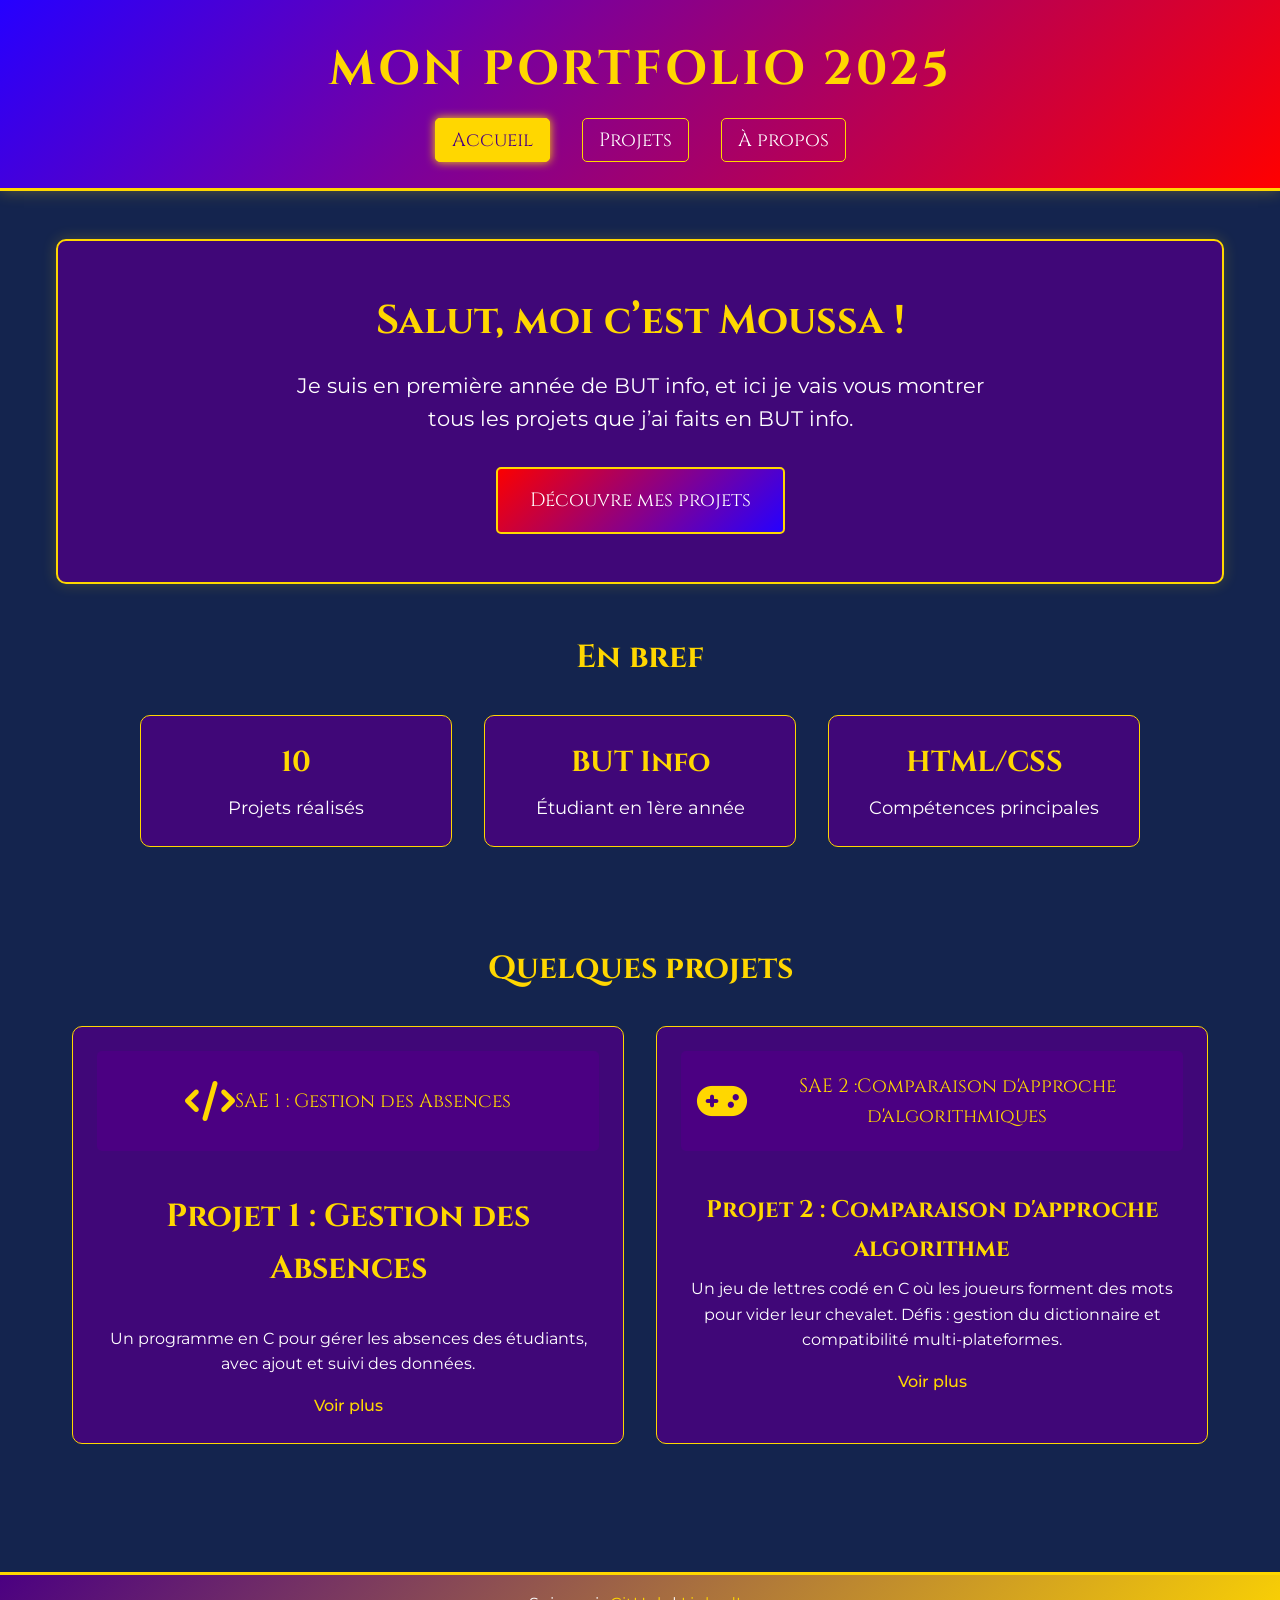
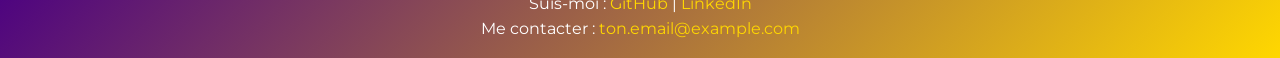
<file: PORTFOLIO/Portfolio.html>
<!DOCTYPE html>
<html lang="fr">
<head>
  <meta charset="UTF-8">
  <meta name="viewport" content="width=device-width, initial-scale=1.0">
  <title>Mon Portfolio</title>
  <link href="https://fonts.googleapis.com/css2?family=Cinzel:wght@400;700&family=Montserrat:wght@400;700&display=swap" rel="stylesheet">
  <link rel="stylesheet" href="https://cdnjs.cloudflare.com/ajax/libs/font-awesome/6.5.2/css/all.min.css">
  <link rel="stylesheet" href="Portfolio.css">
</head>
<body>
<header class="header">
  <h1>Mon Portfolio 2025</h1>
  <nav class="nav" aria-label="Menu principal">
    <ul>
      <li><a href="Portfolio.html" aria-current="page">Accueil</a></li>
      <li><a href="projets.html">Projets</a></li>
      <li><a href="apropos.html">À propos</a></li>
    </ul>
  </nav>
</header>
<main class="main">
  <section class="intro">
    <h2>Salut, moi c’est Moussa !</h2>
    <p>Je suis en première année de BUT info, et ici je vais vous montrer tous les projets que j’ai faits en BUT info.</p>
    <a href="projets.html" class="cta-button">Découvre mes projets</a>
  </section>
  <section class="stats">
    <h3>En bref</h3>
    <div class="stats-grid">
      <div class="stat-card">
        <h4>10</h4>
        <p>Projets réalisés</p>
      </div>
      <div class="stat-card">
        <h4>BUT Info</h4>
        <p>Étudiant en 1ère année</p>
      </div>
      <div class="stat-card">
        <h4>HTML/CSS</h4>
        <p>Compétences principales</p>
      </div>
    </div>
  </section>
  <section class="project-teaser">
    <h3>Quelques projets</h3>
    <div class="teaser-grid">
      <article class="teaser-card">
        <div class="project-placeholder adjust-icon-spacing">
          <i class="fas fa-code fa-3x"></i>
          SAE 1 : Gestion des Absences</div>
        <div class="project-details"></div>
        <h3>Projet 1 : Gestion des Absences</h3>
        <p>Un programme en C pour gérer les absences des étudiants, avec ajout et suivi des données.</p>
        <a href="projets.html#s1-sae1" class="teaser-link">Voir plus</a>
       </article>
      <article class="teaser-card">
        <div class="project-placeholder adjust-icon-spacing">
          <i class="fas fa-gamepad fa-3x"></i>
          SAE 2 :Comparaison d'approche d'algorithmiques
        </div>
        <h4>Projet 2 : Comparaison d'approche algorithme </h4>
        <p>Un jeu de lettres codé en C où les joueurs forment des mots pour vider leur chevalet. Défis : gestion du dictionnaire et compatibilité multi-plateformes.</p>
        <a href="projets.html#s1-sae2" class="teaser-link">Voir plus</a>
      </article>
    </div>
  </section>
</main>
<footer class="footer">
  <p>Suis-moi : <a href="https://github.com/tonpseudo">GitHub</a> | <a href="https://linkedin.com/in/tonprofil">LinkedIn</a></p>
  <p>Me contacter : <a href="mailto:ton.email@example.com">ton.email@example.com</a></p>
</footer>
</body>
</html>
</file>
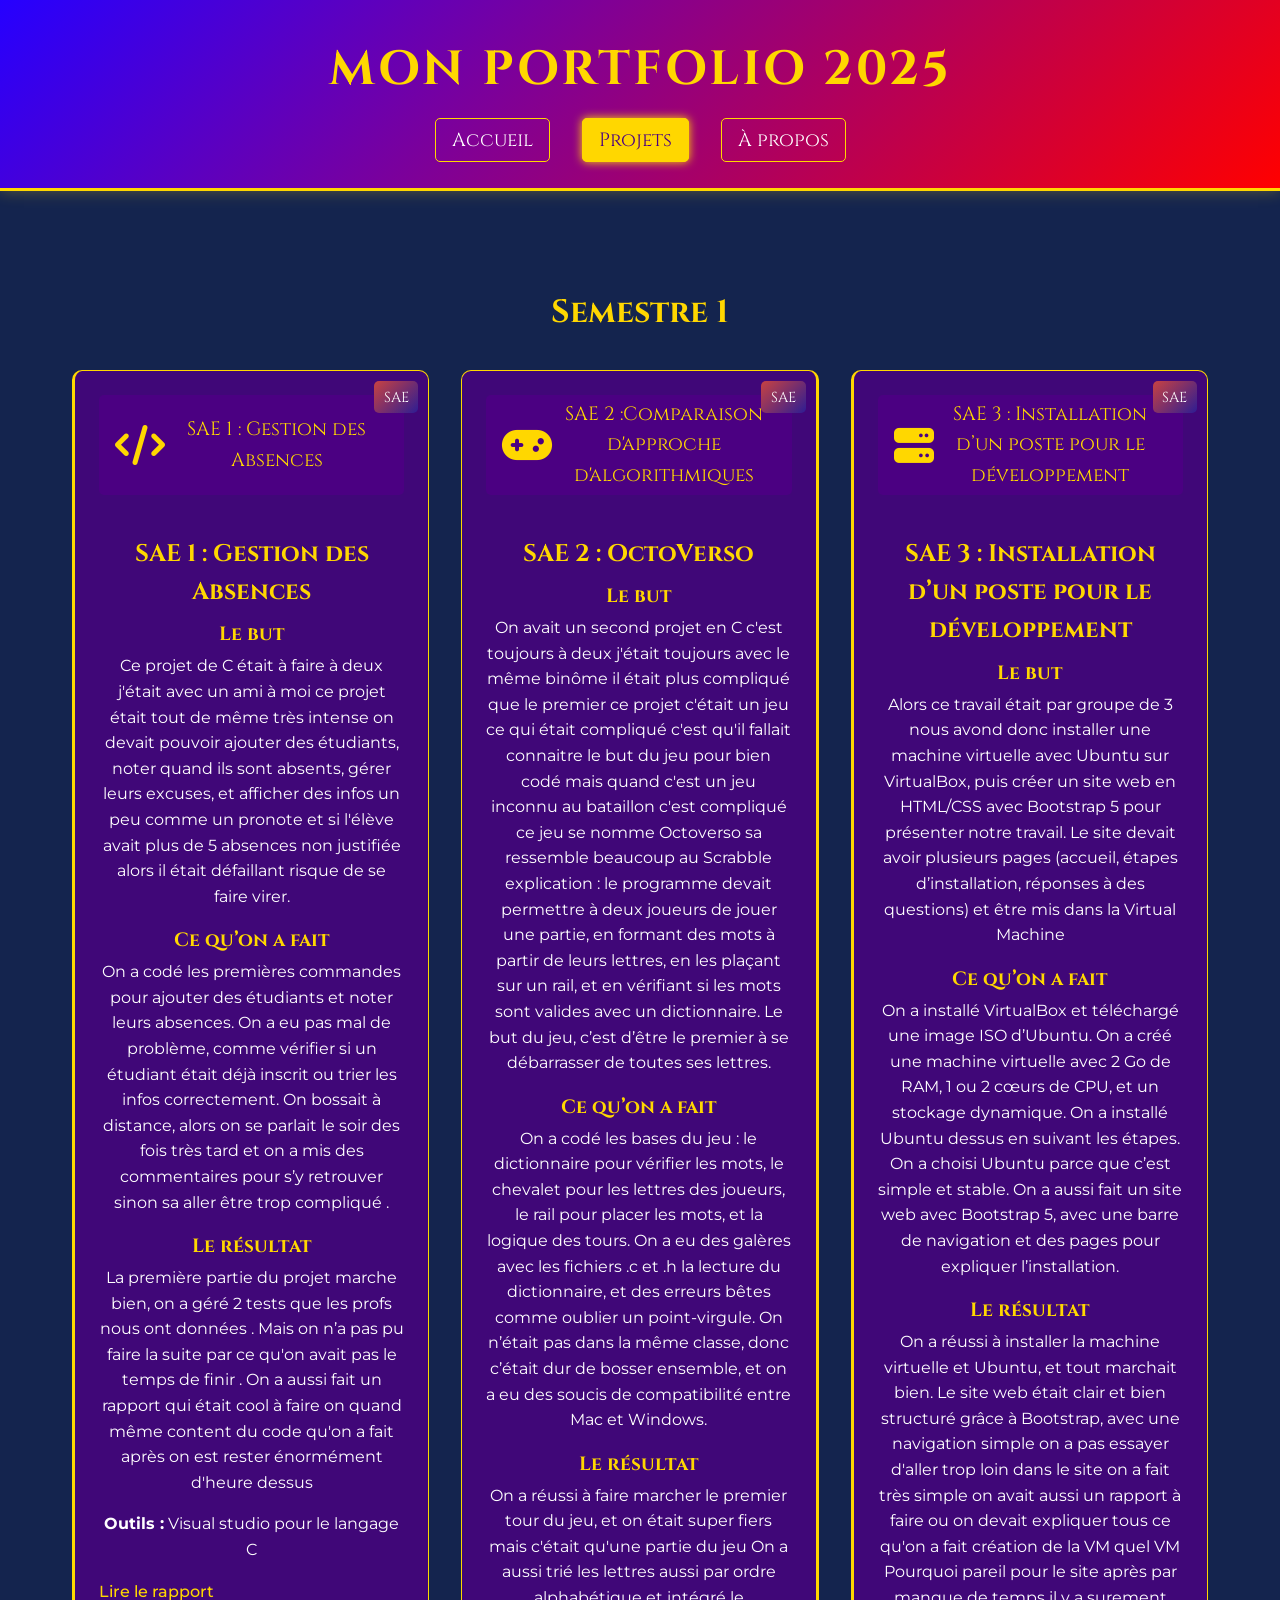
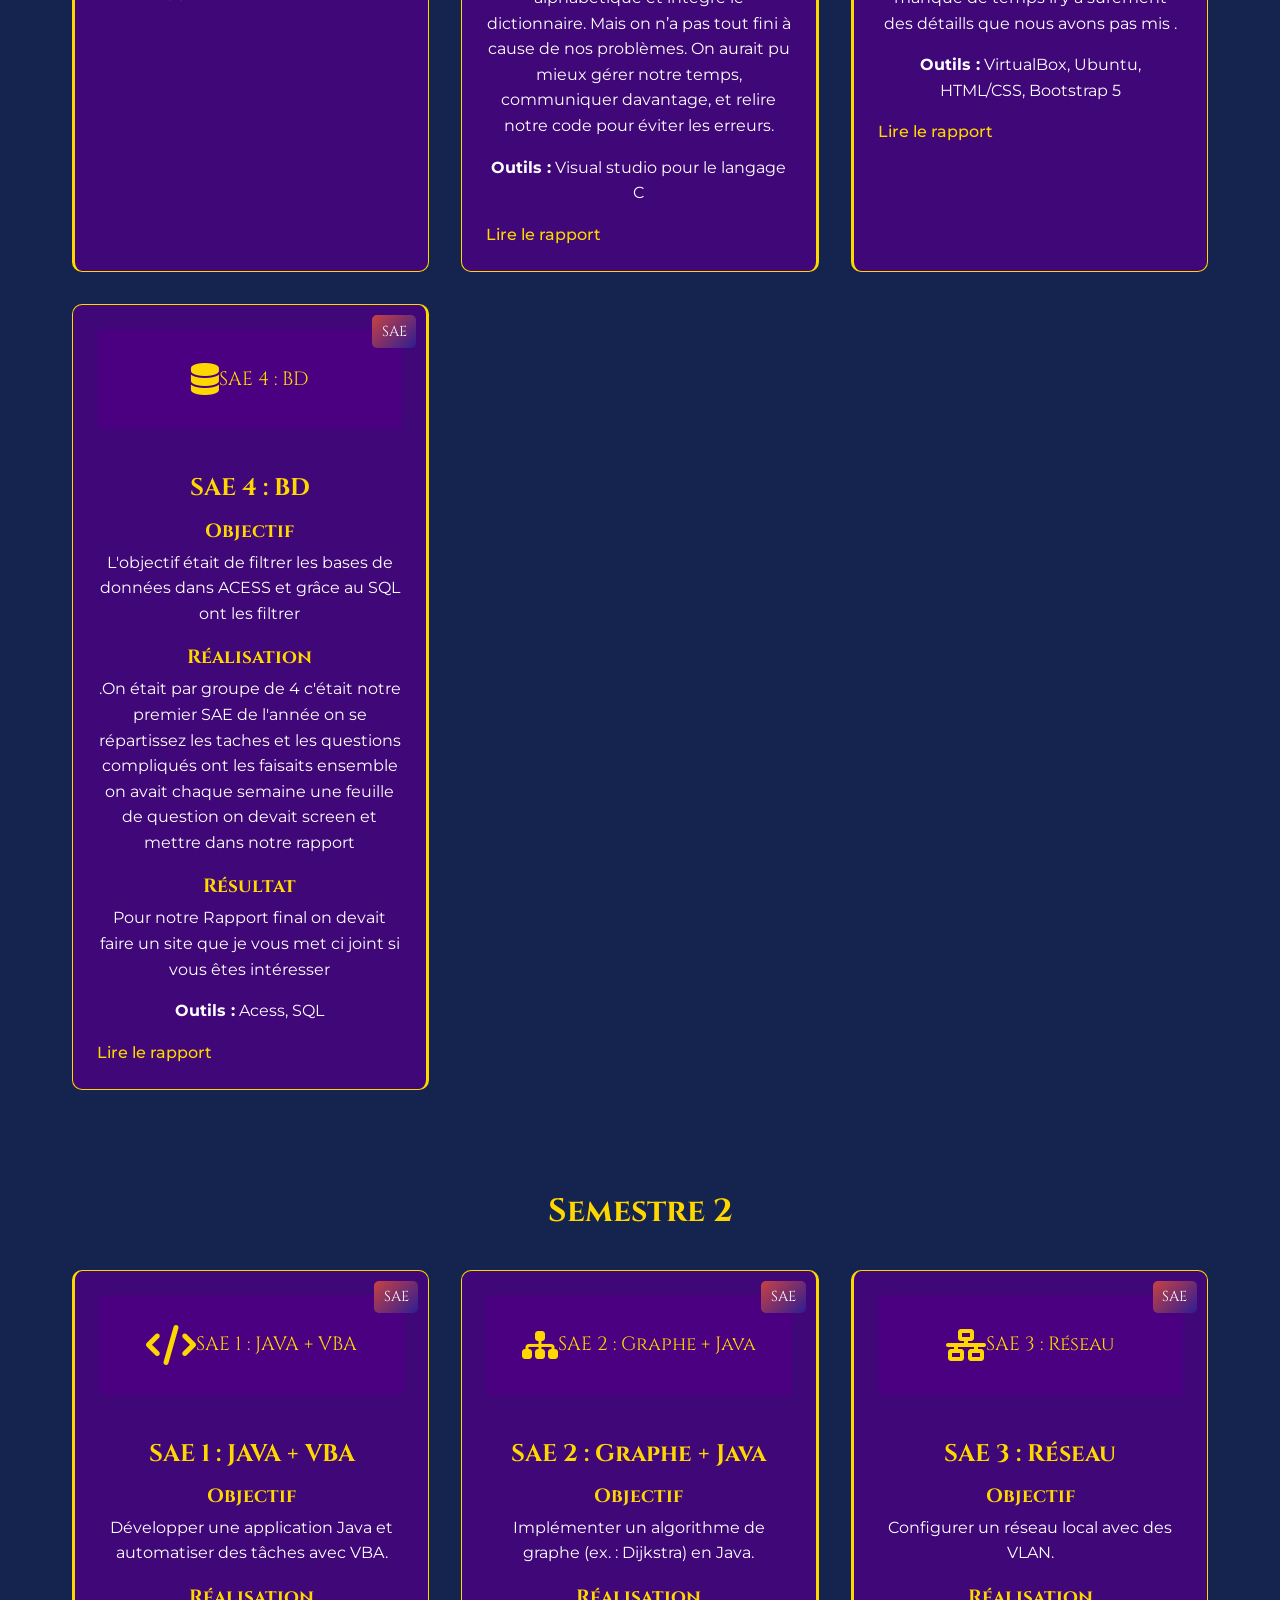
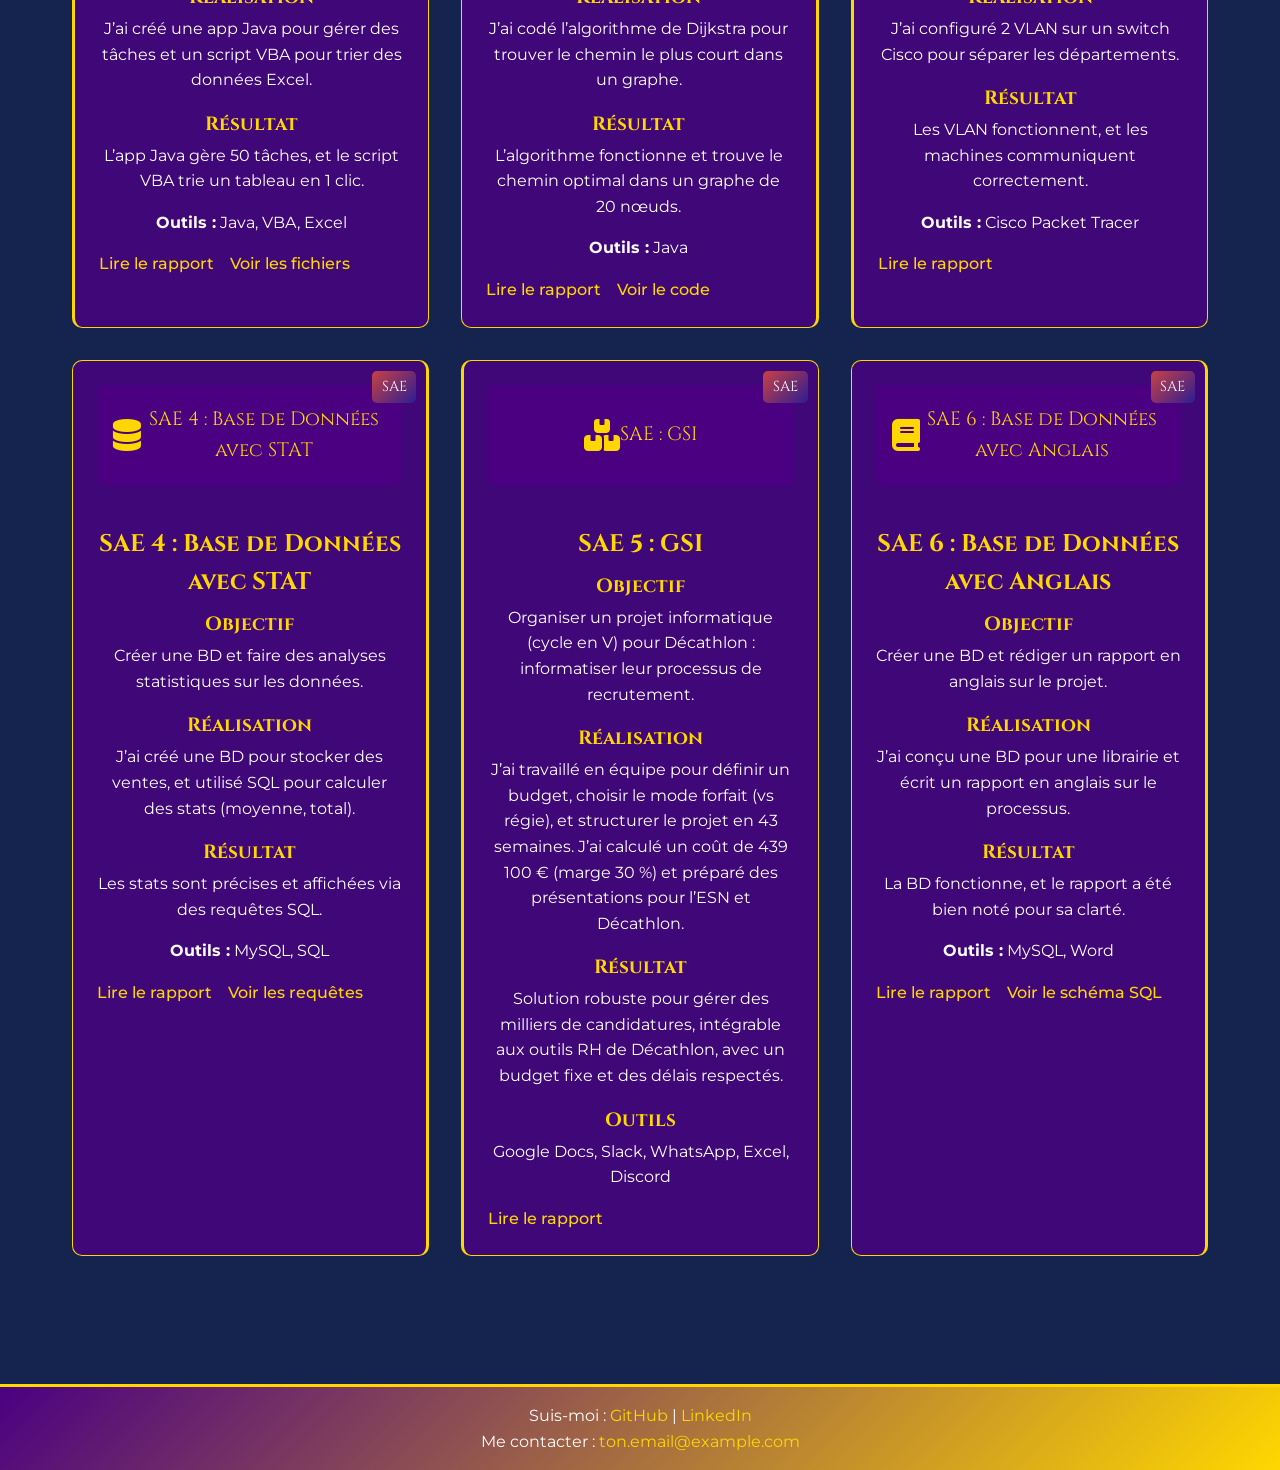
<file: PORTFOLIO/projets.html>
<!DOCTYPE html>
<html lang="fr">
<head>
  <meta charset="UTF-8">
  <meta name="viewport" content="width=device-width, initial-scale=1.0">
  <title>Mes Projets</title>
  <link href="https://fonts.googleapis.com/css2?family=Cinzel:wght@400;700&family=Montserrat:wght@400;700&display=swap" rel="stylesheet">
  <link rel="stylesheet" href="Portfolio.css">
  <link rel="stylesheet" href="https://cdnjs.cloudflare.com/ajax/libs/font-awesome/6.5.2/css/all.min.css">
</head>
<body>
<header class="header">
  <h1>Mon Portfolio 2025</h1>
  <nav class="nav" aria-label="Menu principal">
    <ul>
      <li><a href="../index.html">Accueil</a></li>
      <li><a href="projets.html" aria-current="page">Projets</a></li>
      <li><a href="apropos.html">À propos</a></li>
    </ul>
  </nav>
</header>
<main class="main">
  <!-- Semestre 1 -->
  <section class="projects">
    <h2>Semestre 1</h2>
    <div class="project-grid">
      <!-- SAE 1 : Gestion des Absences -->
      <article class="project-card" id="s1-sae1">
        <div class="project-placeholder adjust-icon-spacing">
          <i class="fas fa-code fa-3x"></i>
          SAE 1 : Gestion des Absences</div>
        <h3>SAE 1 : Gestion des Absences</h3>
        <div class="project-details">
          <h4>Le but</h4>
          <p>Ce projet de C était à faire à deux j'était avec un ami à moi ce projet était tout de même très intense on devait pouvoir ajouter des étudiants, noter quand ils sont absents, gérer leurs excuses, et afficher des infos un peu comme un pronote et si l'élève avait plus de 5 absences non justifiée alors il était défaillant risque de se faire virer.</p>
          <h4>Ce qu’on a fait</h4>
          <p>On a codé les premières commandes pour ajouter des étudiants et noter leurs absences. On a eu pas mal de problème, comme vérifier si un étudiant était déjà inscrit ou trier les infos correctement. On bossait à distance, alors on se parlait le soir des fois très tard  et on a mis des commentaires pour s’y retrouver sinon sa aller être trop compliqué .</p>
          <h4>Le résultat</h4>
          <p>La première partie du projet marche bien, on a géré 2 tests  que les profs nous ont données . Mais on n’a pas pu faire la suite par ce qu'on avait pas le temps de finir . On a aussi fait un rapport qui était cool à faire on quand même content du code qu'on a fait après on est rester énormément d'heure dessus </p>
        </div>
        <p><strong>Outils :</strong> Visual studio pour le langage C </p>
        <div class="project-links">
          <a href="SAE-01.pdf" class="project-link">Lire le rapport</a>
        </div>
      </article>
      <!-- SAE 2 : OctoVerso -->
      <article class="project-card" id="s1-sae2">
        <div class="project-placeholder adjust-icon-spacing">
          <i class="fas fa-gamepad fa-3x"></i>
          SAE 2 :Comparaison d'approche d'algorithmiques
        </div>
        <h3>SAE 2 : OctoVerso</h3>
        <div class="project-details">
          <h4>Le but</h4>
          <p> On avait un second projet en C  c'est toujours à deux j'était toujours avec le même binôme  il était plus compliqué que le premier ce projet c'était un jeu ce qui était compliqué c'est qu'il fallait connaitre le but du jeu pour bien codé mais quand c'est un jeu inconnu au bataillon c'est compliqué ce jeu se nomme Octoverso sa ressemble beaucoup au Scrabble
            explication : le programme devait permettre à deux joueurs de jouer une partie, en formant des mots à partir de leurs lettres, en les plaçant sur un rail, et en vérifiant si les mots sont valides avec un dictionnaire. Le but du jeu, c’est d’être le premier à se débarrasser de toutes ses lettres.</p>
          <h4>Ce qu’on a fait</h4>
          <p>On a codé les bases du jeu : le dictionnaire pour vérifier les mots, le chevalet pour les lettres des joueurs, le rail pour placer les mots, et la logique des tours. On a eu des galères avec les fichiers .c et .h la lecture du dictionnaire, et des erreurs bêtes comme oublier un point-virgule. On n’était pas dans la même classe, donc c’était dur de bosser ensemble, et on a eu des soucis de compatibilité entre Mac et Windows.</p>
          <h4>Le résultat</h4>
          <p>On a réussi à faire marcher le premier tour du jeu, et on était super fiers mais c'était qu'une partie du jeu  On a aussi trié les lettres aussi  par ordre alphabétique et intégré le dictionnaire. Mais on n’a pas tout fini à cause de nos problèmes. On aurait pu mieux gérer notre temps, communiquer davantage, et relire notre code pour éviter les erreurs.</p>
        </div>
        <p><strong>Outils :</strong> Visual studio pour le langage C</p>
        <div class="project-links">
          <a href="Rapport Dossier Sae de C  1.02   Octoverso .pdf" class="project-link">Lire le rapport</a>
        </div>
      </article>
      <!-- SAE 3 : Installation d’un poste pour le développement -->
      <article class="project-card" id="s1-sae3">
       <div class="project-placeholder adjust-icon-spacing">
          <i class="fas fa-server fa-3x"></i>
         SAE 3 : Installation d’un poste pour le développement
        </div>
        <h3>SAE 3 : Installation d’un poste pour le développement</h3>
        <div class="project-details">
          <h4>Le but</h4>
          <p>Alors ce travail était par groupe de 3 nous avond donc installer une machine virtuelle avec Ubuntu sur VirtualBox, puis créer un site web en HTML/CSS avec Bootstrap 5 pour présenter notre travail. Le site devait avoir plusieurs pages (accueil, étapes d’installation, réponses à des questions) et être mis dans la Virtual Machine </p>
          <h4>Ce qu’on a fait</h4>
          <p>On a installé VirtualBox et téléchargé une image ISO d’Ubuntu. On a créé une machine virtuelle avec 2 Go de RAM, 1 ou 2 cœurs de CPU, et un stockage dynamique. On a installé Ubuntu dessus en suivant les étapes. On a choisi Ubuntu parce que c’est simple et stable. On a aussi fait un site web avec Bootstrap 5, avec une barre de navigation et des pages pour expliquer l’installation.</p>
          <h4>Le résultat</h4>
          <p>On a réussi à installer la machine virtuelle et Ubuntu, et tout marchait bien. Le site web était clair et bien structuré grâce à Bootstrap, avec une navigation simple on a pas essayer d'aller  trop loin dans le site on a fait très simple on avait aussi un rapport à faire ou on devait expliquer tous ce qu'on a fait création de la VM quel VM Pourquoi pareil pour le site après par manque de temps il y a surement des détaills que nous avons pas mis  .</p>
        </div>
        <p><strong>Outils :</strong> VirtualBox, Ubuntu, HTML/CSS, Bootstrap 5</p>
        <div class="project-links">
          <a href="SAE%20Rapport%20VM.pdf " class="project-link">Lire le rapport</a>
        </div>
      </article>
      <!-- SAE 4 : BD -->
      <article class="project-card" id="s1-sae4">
        <div class="project-placeholder adjust-icon-spacing">
          <i class="fas fa-database fa-3x"></i>
          SAE 4 : BD</div>
        <h3>SAE 4 : BD</h3>
        <div class="project-details">
          <h4>Objectif</h4>
          <p>L'objectif était de filtrer les bases de données dans ACESS et grâce au SQL ont les filtrer  </p>
          <h4>Réalisation</h4>
          <p>.On était par groupe de 4 c'était notre premier SAE de l'année on se répartissez les taches et les questions compliqués ont les faisaits ensemble
          on avait chaque semaine une feuille de question on devait screen et mettre dans notre rapport </p>
          <h4>Résultat</h4>
          <p>Pour notre Rapport final on devait faire un site que je vous met ci joint si vous êtes intéresser</p>
         </div>
        <p><strong>Outils :</strong> Acess, SQL</p>
        <div class="project-links">
          <a href="Site%20Base%20de%20donné.html" class="project-link">Lire le rapport</a>
         </div>
     </section>

  <!-- Semestre 2 -->
  <section class="projects">
    <h2>Semestre 2</h2>
    <div class="project-grid">
      <!-- SAE 1 : JAVA + VBA -->
      <article class="project-card" id="s2-sae1">
        <div class="project-placeholder adjust-icon-spacing"><i class="fas fa-code fa-3x"></i>
          SAE 1 : JAVA + VBA</div>
        <h3>SAE 1 : JAVA + VBA</h3>
        <div class="project-details">
          <h4>Objectif</h4>
          <p>Développer une application Java et automatiser des tâches  avec VBA.</p>
          <h4>Réalisation</h4>
          <p>J’ai créé une app Java pour gérer des tâches et un script VBA pour trier des données Excel.</p>
          <h4>Résultat</h4>
          <p>L’app Java gère 50 tâches, et le script VBA trie un tableau en 1 clic.</p>
        </div>
        <p><strong>Outils :</strong> Java, VBA, Excel</p>
        <div class="project-links">
          <a href="rapports/s2-sae1.pdf" class="project-link">Lire le rapport</a>
          <a href="fichiers/s2-sae1-files.zip" class="project-link">Voir les fichiers</a>
        </div>
      </article>
      <!-- SAE 2 : Graphe + Java -->
      <article class="project-card" id="s2-sae2">
        <div class="project-placeholder adjust-icon-spacing">
            <i class="fas fa-sitemap fa-3x"></i>
          SAE 2 : Graphe + Java</div>
        <h3>SAE 2 : Graphe + Java</h3>
        <div class="project-details">
          <h4>Objectif</h4>
          <p>Implémenter un algorithme de graphe (ex. : Dijkstra) en Java.</p>
          <h4>Réalisation</h4>
          <p>J’ai codé l’algorithme de Dijkstra pour trouver le chemin le plus court dans un graphe.</p>
          <h4>Résultat</h4>
          <p>L’algorithme fonctionne et trouve le chemin optimal dans un graphe de 20 nœuds.</p>
        </div>
        <p><strong>Outils :</strong> Java</p>
        <div class="project-links">
          <a href="rapports/s2-sae2.pdf" class="project-link">Lire le rapport</a>
          <a href="fichiers/s2-sae2-code.java" class="project-link">Voir le code</a>
        </div>
      </article>
      <!-- SAE 3 : Réseau -->
      <article class="project-card" id="s2-sae3">
        <div class="project-placeholder adjust-icon-spacing"><i class="fas fa-network-wired fa-3x"></i>SAE 3 : Réseau</div>
        <h3>SAE 3 : Réseau</h3>
        <div class="project-details">
          <h4>Objectif</h4>
          <p>Configurer un réseau local avec des VLAN.</p>
          <h4>Réalisation</h4>
          <p>J’ai configuré 2 VLAN sur un switch Cisco pour séparer les départements.</p>
          <h4>Résultat</h4>
          <p>Les VLAN fonctionnent, et les machines communiquent correctement.</p>
        </div>
        <p><strong>Outils :</strong> Cisco Packet Tracer</p>
        <div class="project-links">
          <a href="rapports/s2-sae3.pdf" class="project-link">Lire le rapport</a>
        </div>
      </article>
      <!-- SAE 4 : Base de Données avec STAT -->
      <article class="project-card" id="s2-sae4">
        <div class="project-placeholder adjust-icon-spacing"><i class="fas fa-database fa-3x"></i>SAE 4 : Base de Données avec STAT</div>
        <h3>SAE 4 : Base de Données avec STAT</h3>
        <div class="project-details">
          <h4>Objectif</h4>
          <p>Créer une BD et faire des analyses statistiques sur les données.</p>
          <h4>Réalisation</h4>
          <p>J’ai créé une BD pour stocker des ventes, et utilisé SQL pour calculer des stats (moyenne, total).</p>
          <h4>Résultat</h4>
          <p>Les stats sont précises et affichées via des requêtes SQL.</p>
        </div>
        <p><strong>Outils :</strong> MySQL, SQL</p>
        <div class="project-links">
          <a href="rapports/s2-sae4.pdf" class="project-link">Lire le rapport</a>
          <a href="fichiers/s2-sae4-queries.sql" class="project-link">Voir les requêtes</a>
        </div>
      </article>
      <!-- SAE 5 : GSI -->
      <article class="project-card" id="s2-sae5">
          <div class="project-placeholder adjust-icon-spacing">
            <i class="fas fa-boxes"></i>
            SAE : GSI
          </div>
          <h3>SAE 5 : GSI</h3>
          <div class="project-details">
            <h4>Objectif</h4>
            <p>Organiser un projet informatique (cycle en V) pour Décathlon : informatiser leur processus de recrutement.</p>
            <h4>Réalisation</h4>
            <p>J’ai travaillé en équipe pour définir un budget, choisir le mode forfait (vs régie), et structurer le projet en 43 semaines. J’ai calculé un coût de 439 100 € (marge 30 %) et préparé des présentations pour l’ESN et Décathlon.</p>
            <h4>Résultat</h4>
            <p>Solution robuste pour gérer des milliers de candidatures, intégrable aux outils RH de Décathlon, avec un budget fixe et des délais respectés.</p>
            <h4>Outils</h4>
            <p>Google Docs, Slack, WhatsApp, Excel, Discord</p>
          </div>
          <div class="project-links">
            <a href="GSI.pdf" class="project-link">Lire le rapport</a>
          </div>
      </article>
      <!-- SAE 6 : Base de Données avec Anglais -->
      <article class="project-card" id="s2-sae6">
        <div class="project-placeholder adjust-icon-spacing"><i class="fas fa-book fa-3x"></i>
          SAE 6 : Base de Données avec Anglais </div>
        <h3>SAE 6 : Base de Données avec Anglais</h3>
        <div class="project-details">
          <h4>Objectif</h4>
          <p>Créer une BD et rédiger un rapport en anglais sur le projet.</p>
          <h4>Réalisation</h4>
          <p>J’ai conçu une BD pour une librairie et écrit un rapport en anglais sur le processus.</p>
          <h4>Résultat</h4>
          <p>La BD fonctionne, et le rapport a été bien noté pour sa clarté.</p>
        </div>
        <p><strong>Outils :</strong> MySQL, Word</p>
        <div class="project-links">
          <a href="rapports/s2-sae6.pdf" class="project-link">Lire le rapport</a>
          <a href="fichiers/s2-sae6-schema.sql" class="project-link">Voir le schéma SQL</a>
        </div>
      </article>
    </div>
  </section>
</main>
<footer class="footer">
  <p>Suis-moi : <a href="https://github.com/tonpseudo">GitHub</a> | <a href="https://linkedin.com/in/tonprofil">LinkedIn</a></p>
  <p>Me contacter : <a href="mailto:ton.email@example.com">ton.email@example.com</a></p>
</footer>
</body>
</html>
</file>
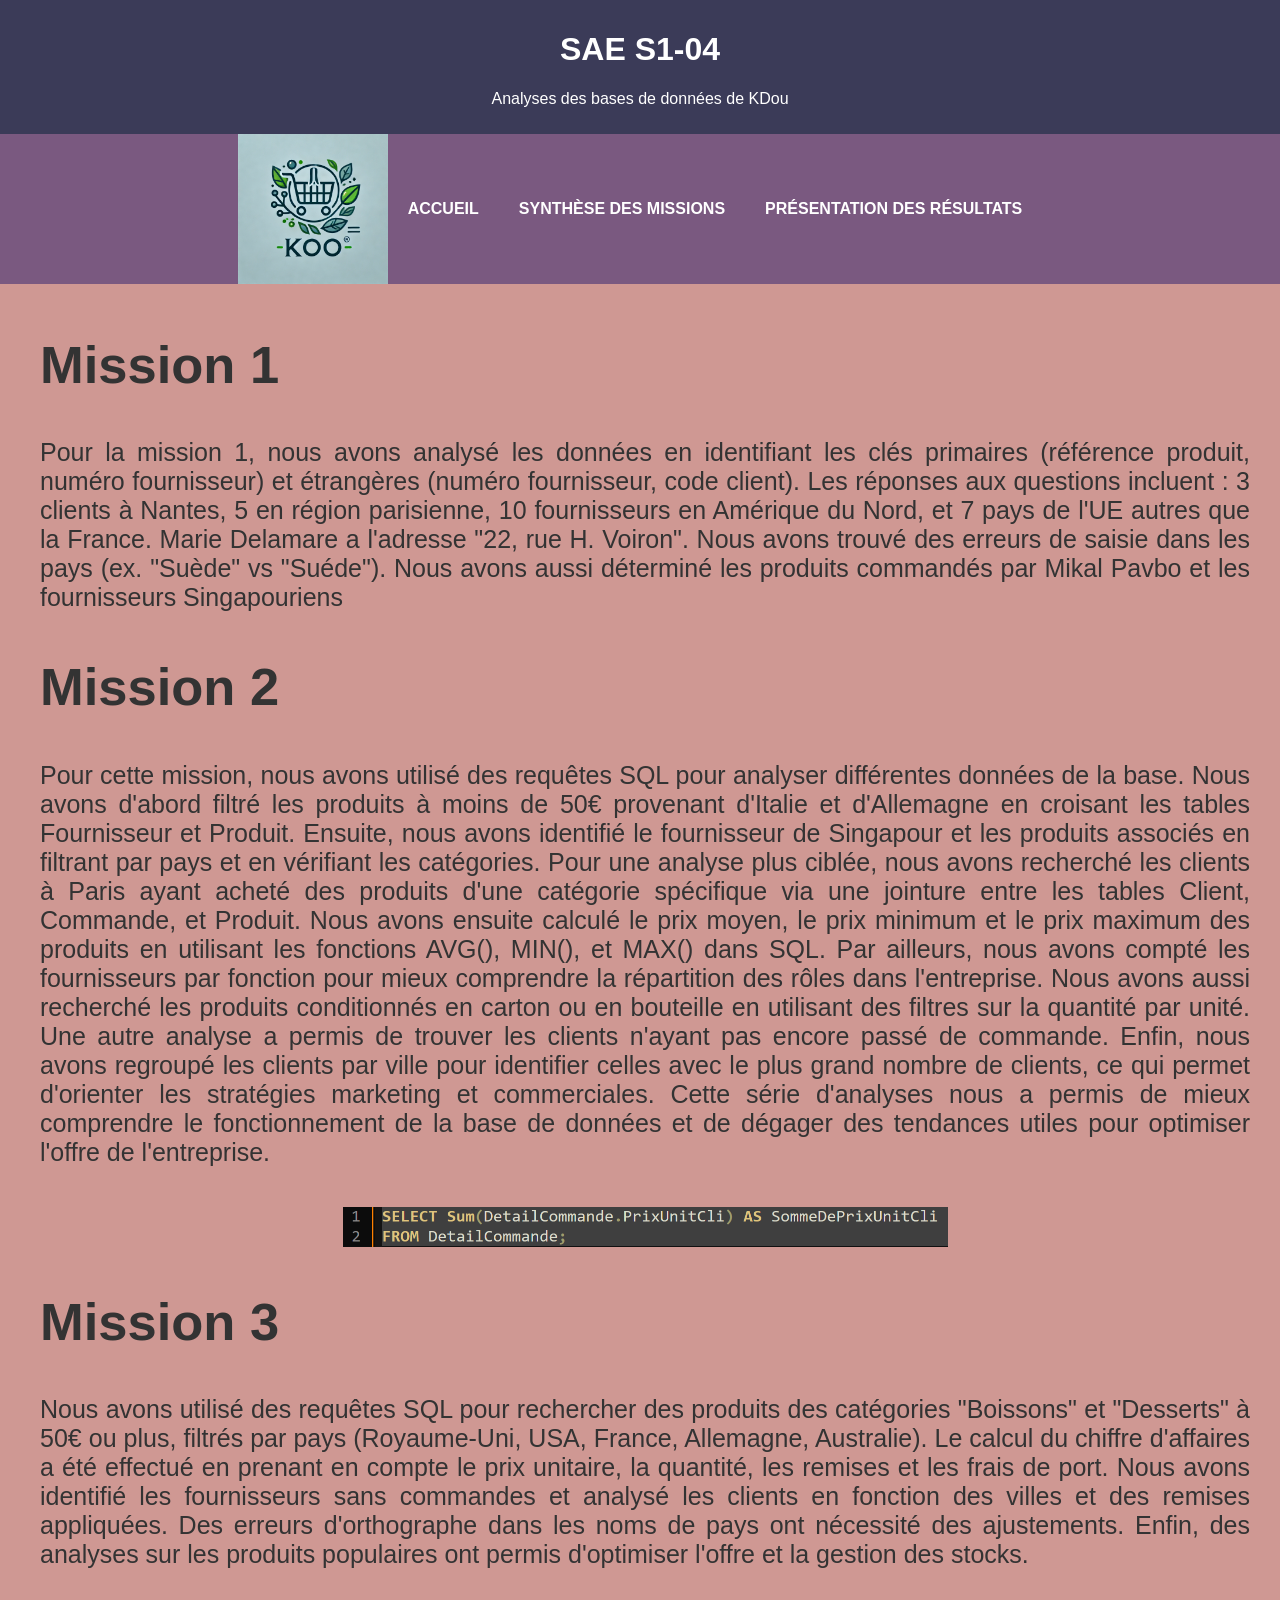
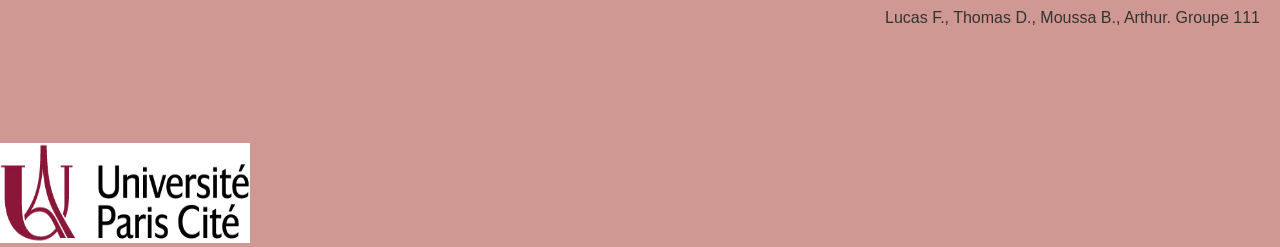
<file: PORTFOLIO/resultat.html>
<!DOCTYPE html>
<html lang="fr">
<head>
  <meta charset="UTF-8">
  <meta name="viewport" content="width=device-width, initial-scale=1.0">
  <link rel="stylesheet" href="Style.css">
  <title> Rapport des SAE </title>
</head>
<body>

<!-- Texte bienvenue -->
<header>
  <h1>SAE S1-04</h1>
  <p>Analyses des bases de données de KDou</p>
</header>

<!-- Navigation Menu -->
<nav>
  <img src="kdouu.png" alt="logo" class="logo">
  <a href="Site%20Base%20de%20donné.html">Accueil</a>
  <div class="menu-item">
    <a href="synthese.html">Synthèse des Missions</a>
    <div class="dropdown">
      <a href="synthese.html#m1">Mission 1</a>
      <a href="synthese.html#m2">Mission 2</a>
      <a href="synthese.html#m3">Mission 3</a>
    </div>
  </div>
  <div class="menu-item">
    <a href="resultat.html">Présentation des résultats</a>
    <div class="dropdown">
      <a href="resultat.html#m1">Mission 1</a>
      <a href="resultat.html#m2">Mission 2</a>
      <a href="resultat.html#m3">Mission 3</a>
    </div>
  </div>
</nav>

<div class="explication">
  <h2 id="m1">Mission 1</h2>
  <p>Pour la mission 1, nous avons analysé les données en identifiant les clés primaires (référence produit, numéro fournisseur) et étrangères (numéro fournisseur, code client). Les réponses aux questions incluent : 3 clients à Nantes, 5 en région parisienne, 10 fournisseurs en Amérique du Nord, et 7 pays de l'UE autres que la France. Marie Delamare a l'adresse "22, rue H. Voiron". Nous avons trouvé des erreurs de saisie dans les pays (ex. "Suède" vs "Suéde"). Nous avons aussi déterminé les produits commandés par Mikal Pavbo et les fournisseurs Singapouriens</p>

  <h2 id="m2">Mission 2</h2>
  <p>Pour cette mission, nous avons utilisé des requêtes SQL pour analyser différentes données de la base. Nous avons d'abord filtré les produits à moins de 50€ provenant d'Italie et d'Allemagne en croisant les tables Fournisseur et Produit. Ensuite, nous avons identifié le fournisseur de Singapour et les produits associés en filtrant par pays et en vérifiant les catégories. Pour une analyse plus ciblée, nous avons recherché les clients à Paris ayant acheté des produits d'une catégorie spécifique via une jointure entre les tables Client, Commande, et Produit.
    Nous avons ensuite calculé le prix moyen, le prix minimum et le prix maximum des produits en utilisant les fonctions AVG(), MIN(), et MAX() dans SQL. Par ailleurs, nous avons compté les fournisseurs par fonction pour mieux comprendre la répartition des rôles dans l'entreprise. Nous avons aussi recherché les produits conditionnés en carton ou en bouteille en utilisant des filtres sur la quantité par unité. Une autre analyse a permis de trouver les clients n'ayant pas encore passé de commande.
    Enfin, nous avons regroupé les clients par ville pour identifier celles avec le plus grand nombre de clients, ce qui permet d'orienter les stratégies marketing et commerciales. Cette série d'analyses nous a permis de mieux comprendre le fonctionnement de la base de données et de dégager des tendances utiles pour optimiser l'offre de l'entreprise.</p>
  <img src="image2.png" alt="Extrait d'une des requêtes" class="espaceImage">

  <h2 id="m3">Mission 3</h2>
  <p>Nous avons utilisé des requêtes SQL pour rechercher des produits des catégories "Boissons" et "Desserts" à 50€ ou plus, filtrés par pays (Royaume-Uni, USA, France, Allemagne, Australie). Le calcul du chiffre d'affaires a été effectué en prenant en compte le prix unitaire, la quantité, les remises et les frais de port. Nous avons identifié les fournisseurs sans commandes et analysé les clients en fonction des villes et des remises appliquées. Des erreurs d'orthographe dans les noms de pays ont nécessité des ajustements. Enfin, des analyses sur les produits populaires ont permis d'optimiser l'offre et la gestion des stocks.</p>
</div>

</body>

<footer>
  <p>Lucas F., Thomas D., Moussa B., Arthur. Groupe 111</p>
  <img src="logoparis.png" alt="logoparis" class="logoparis">
</footer>

</html>
</file>
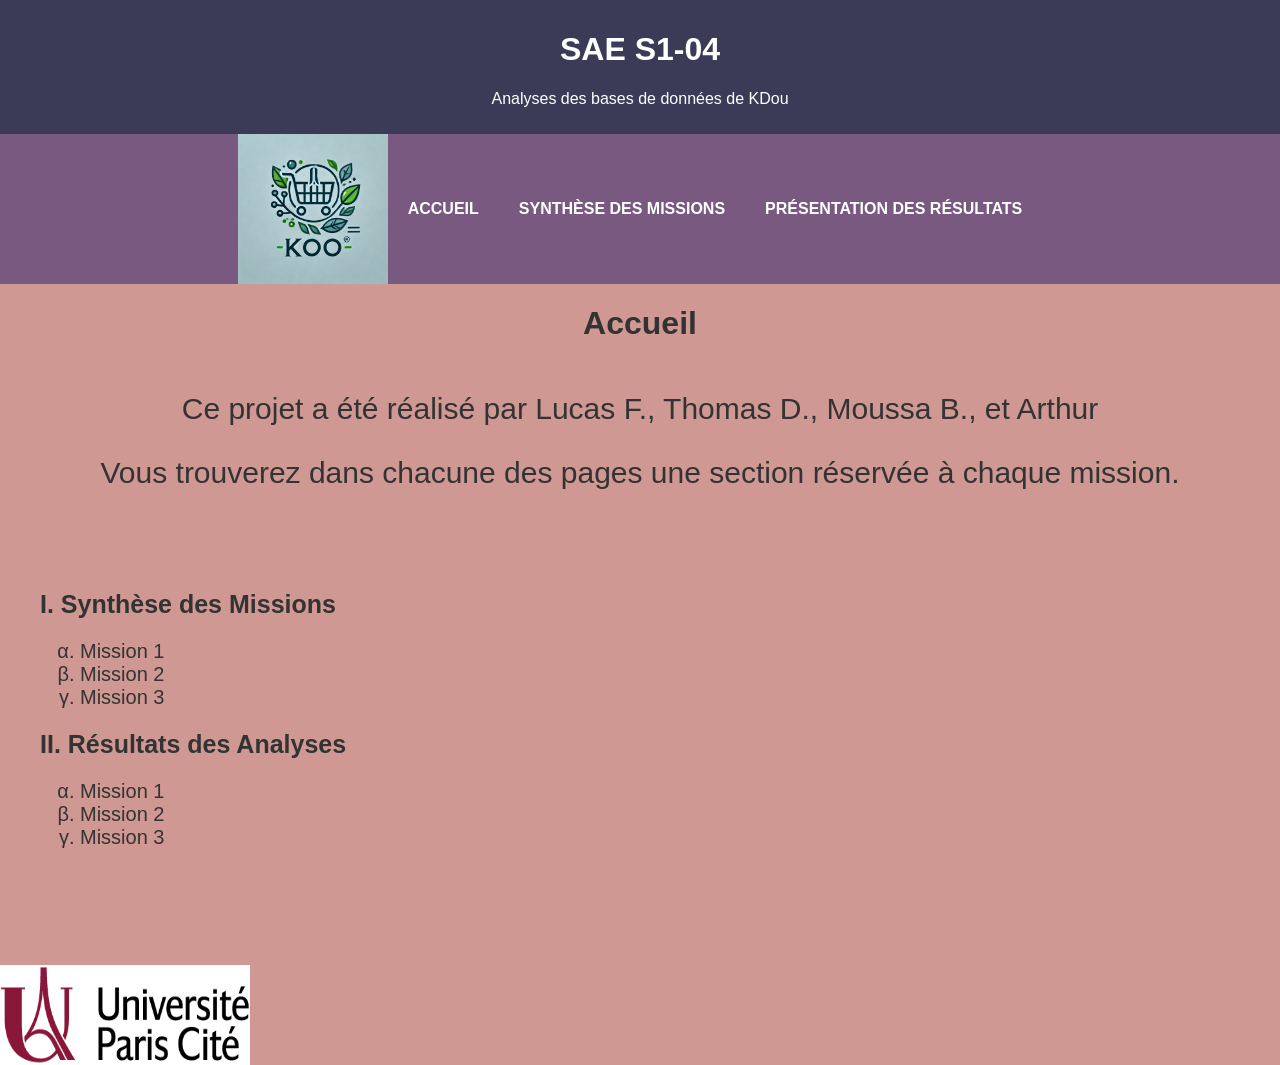
<file: PORTFOLIO/Site Base de donné.html>
<html lang="fr">
<head>
  <meta charset="UTF-8">
  <meta name="viewport" content="width=device-width, initial-scale=1.0">
  <link rel="stylesheet" href="Style.css">
  <title> Rapport des SAE </title>
</head>
<body>

<!-- Texte bienvenue -->
<header>

  <h1>SAE S1-04</h1>
  <p>Analyses des bases de données de KDou</p>

</header>

<!-- Navigation Menu -->
<nav>
  <img src="kdouu.png" alt="logo" class="logo">
  <a href="Site%20Base%20de%20donné.html">Accueil</a>
  <div class="menu-item">
    <a href="synthese.html">Synthèse des Missions</a>
    <div class="dropdown">
      <a href="synthese.html#m1">Mission 1</a>
      <a href="synthese.html#m2">Mission 2</a>
      <a href="synthese.html#m3">Mission 3</a>
    </div>
  </div>
  <div class="menu-item">
    <a href="resultat.html">Présentation des résultats</a>
    <div class="dropdown">
      <a href="resultat.html#m1">Mission 1</a>
      <a href="resultat.html#m2">Mission 2</a>
      <a href="resultat.html#m3">Mission 3</a>
    </div>
  </div>
</nav>

<!-- Section d'affichage des explications -->
<h1 class="titre">Accueil</h1>

<div class="intro">
  <p>Ce projet a été réalisé par Lucas F., Thomas D., Moussa B., et Arthur</p>
  <p>Vous trouverez dans chacune des pages une section réservée à chaque mission.</p>

</div>


<!-- Sommaire principal avec un ID pour le sélectionner facilement -->
<div class="sommaire">
  <h2> I. Synthèse des Missions </h2>
  <ol>
    <li> Mission 1</li>
    <li> Mission 2</li>
    <li> Mission 3</li>
  </ol>
  <h2> II. Résultats des Analyses </h2>
  <ol>
    <li> Mission 1</li>
    <li> Mission 2</li>
    <li> Mission 3</li>
  </ol>

</div>



</body>
<footer>
  <img src="logoparis.png" alt="logoparis" class="logoparis">
</footer>

</html>
</file>
<file: Portfolio.css>
/* Réinitialisation des styles de base */
* {
    box-sizing: border-box;
    margin: 0;
    padding: 0;
}

/* Styles généraux pour le body */
body {
    font-family: 'Montserrat', sans-serif;
    line-height: 1.6;
    background-color: #14244e; /* Noir profond */
    color: #FFFFFF; /* Texte blanc */
}

/* Styles pour les titres */
h1, h2, h3, h4 {
    font-family: 'Cinzel', serif;
    color: #FFD700; /* Or royal */
}

/* Header */
.header {
    background: linear-gradient(135deg, blue, rouge); /* Dégradé  */
    padding: 2rem;
    text-align: center;
    border-bottom: 3px solid #FFD700;
    box-shadow: 0 0 15px rgba(255, 215, 0, 0.3); /* Glow doré */
}

.header h1 {
    font-size: 3rem;
    letter-spacing: 3px;
    text-transform: uppercase;
}

/* Navigation */
nav {
    display: flex;
    flex-direction: row; /* horizontal */
    justify-content: center; /* centre horizontalement */
    gap: 15px; /* espace entre les boutons */

}
/* Navigation */
nav ul {
    display: flex !important;
    flex-direction: row !important;
    justify-content: center !important;
    gap: 2rem !important;
    list-style: none !important;
    padding: 0 !important;
    margin: 0 !important;
}


nav ul li {
    list-style: none;
}

nav ul li a {
    color: #FFFFFF;
    text-decoration: none;
    font-size: 1.2rem;
    font-family: 'Cinzel', serif;
    padding: 0.5rem 1rem;
    border: 1px solid #FFD700;
    border-radius: 5px;
    transition: background-color 0.3s ease, color 0.3s ease, box-shadow 0.3s ease;
}


.nav a:hover,
.nav a[aria-current="page"] {
    background-color: #FFD700;
    color: #4B0082;
    box-shadow: 0 0 10px #FFD700; /* Glow doré au hover et pour la page active */
}

/* Main */
.main {
    max-width: 1200px;
    margin: 0 auto;
    padding: 3rem 1rem;
}

/* Intro (index.html) */
.intro {
    text-align: center;
    padding: 3rem 1rem;
    background-color: rgba(75, 0, 130, 0.8); /* Violet semi-transparent */
    border: 2px solid #FFD700;
    border-radius: 10px;
    box-shadow: 0 0 15px rgba(255, 215, 0, 0.2);
    animation: fadeIn 1s ease-in-out;
}

@keyframes fadeIn {
    from { opacity: 0; transform: translateY(20px); }
    to { opacity: 1; transform: translateY(0); }
}

.intro h2 {
    font-size: 2.5rem;
    margin-bottom: 1rem;
}

.intro p {
    font-size: 1.3rem;
    max-width: 700px;
    margin: 0 auto 2rem;
}

.cta-button {
    display: inline-block;
    padding: 1rem 2rem;
    background: linear-gradient(135deg, #fb0000, rgb(38, 0, 255));
    color: #FFFFFF;
    text-decoration: none;
    font-size: 1.2rem;
    font-family: 'Cinzel', serif;
    border: 2px solid #FFD700;
    border-radius: 5px;
    transition: box-shadow 0.3s ease, transform 0.3s ease;
}

.cta-button:hover {
    box-shadow: 0 0 15px #FFD700;
    transform: scale(1.05);
}

/* Stats (index.html) */
.stats {
    text-align: center;
    padding: 3rem 1rem;
}

.stats h3 {
    font-size: 2rem;
    margin-bottom: 2rem;
}

.stats-grid {
    display: grid;
    grid-template-columns: repeat(auto-fit, minmax(200px, 1fr));
    gap: 2rem;
    max-width: 1000px;
    margin: 0 auto;
}

.stat-card {
    background-color: rgba(75, 0, 130, 0.8);
    padding: 1.5rem;
    border: 1px solid #FFD700;
    border-radius: 10px;
    transition: transform 0.3s ease, box-shadow 0.3s ease;
}

.stat-card:hover {
    transform: scale(1.05);
    box-shadow: 0 0 10px #FFD700;
}

.stat-card h4 {
    font-size: 1.8rem;
    margin-bottom: 0.5rem;
}

.stat-card p {
    font-size: 1.1rem;
}

/* Teasers (index.html) et Projets (projets.html) */
.project-teaser, .projects {
    padding: 3rem 1rem;
    text-align: center;
}

.project-teaser h3, .projects h2 {
    font-size: 2rem;
    margin-bottom: 2rem;
}

.teaser-grid, .project-grid {
    display: grid;
    grid-template-columns: repeat(auto-fit, minmax(300px, 1fr));
    gap: 2rem;
    max-width: 1200px;
    margin: 0 auto;
}

.teaser-card, .project-card {
    position: relative;
    background-color: rgba(75, 0, 130, 0.8);
    padding: 1.5rem;
    border: 1px solid #FFD700;
    border-radius: 10px;
    transition: transform 0.3s ease, box-shadow 0.3s ease;
}



.teaser-card:hover, .project-card:hover {
    transform: translateY(-10px);
    box-shadow: 0 0 15px #FFD700;
}

/* Bordures alternées pour projets */
.project-card:nth-child(odd) {
    border-left: 3px solid #FFD700; /* Or */
}

.project-card:nth-child(even) {
    border-right: 3px solid #FFD700; /* Or */
}

/* Badge SAE */
.project-card::before {
    content: "SAE";
    position: absolute;
    top: 10px;
    right: 10px;
    background: linear-gradient(135deg, #c84242, #2e1d93);
    color: #fffefe;
    padding: 0.3rem 0.6rem;
    border-radius: 5px;
    font-size: 0.9rem;
    font-family: 'Cinzel', serif;
}

.project-placeholder, .project-image {
    width: 100%;
    height: 150px;
    border-radius: 5px;
    margin-bottom: 1.5rem;
    padding: 1rem;
    overflow: hidden;
}

.project-placeholder {
    background-color: #4B0082;
    display: flex;
    align-items: center;
    justify-content: center;
    color: #FFD700;
    font-family: 'Cinzel', serif;
    font-size: 1.2rem;
    width: 100%;
    height: 100px;
    border-radius: 5px;
    margin-bottom: 1.5rem;
    padding: 0.5rem 1rem;
    overflow: hidden;
}

.project-placeholder i {
    font-size: 2.5rem;
    color: #FFD700;
}

.project-placeholder i.fas.fa-database,
.project-placeholder i.fas.fa-sitemap,
.project-placeholder i.fas.fa-network-wired,
.project-placeholder i.fas.fa-boxes,
.project-placeholder i.fas.fa-book {
    font-size: 2rem;
}

.project-placeholder.adjust-icon-spacing {
    margin-bottom: 2.5rem;
}

.teaser-card h4, .project-card h3 {
    font-size: 1.5rem;
    margin-bottom: 0.5rem;
}

.teaser-card p, .project-card p {
    color: #FFFFFF;
    margin-bottom: 1rem;
}


.teaser-link, .project-link {
    color: #FFD700;
    text-decoration: none;
    font-weight: 500;
    transition: color 0.3s ease;
}

.teaser-link:hover, .project-link:hover {
    color: #FFFFFF;
}

/* Détails du projet (projets.html) */
.project-details h4 {
    font-size: 1.2rem;
    margin: 0.5rem 0 0.2rem;
}

.project-links {
    margin-top: 1rem;
    display: flex;
    gap: 1rem;
}

/* About (apropos.html) - Styles "digne d’un roi" */
.main.centered {
    display: flex;
    justify-content: center;
    align-items: center;
    min-height: calc(100vh - 150px);
}

.about.centered-content {
    max-width: 900px;
    margin: 0 auto;
    text-align: center;
    padding: 50px 20px;
    background: linear-gradient(135deg, rgba(75, 0, 130, 0.8), rgba(44, 37, 38, 0.8)); /* Dégradé violet-noir */
    border: 3px double #FFD700;
    border-radius: 15px;
    box-shadow: 0 8px 16px rgba(0, 0, 0, 0.5);
    position: relative;
}

.about.centered-content::before {
    content: '✧';
    position: absolute;
    color: #FFD700;
    font-size: 2em;
    top: -20px;
    left: 50%;
    transform: translateX(-50%);
    background: #1C2526;
    padding: 0 10px;
}

.about h2 {
    font-family: 'Cinzel', serif;
    font-size: 3em;
    color: #FFD700;
    margin-bottom: 40px;
    text-shadow: 3px 3px 5px rgba(0, 0, 0, 0.7);
    position: relative;
}

.about h2::after {
    content: '';
    position: absolute;
    width: 100px;
    height: 3px;
    background: #FFD700;
    bottom: -10px;
    left: 50%;
    transform: translateX(-50%);
    box-shadow: 0 0 10px #FFD700;
}

/* Styles pour les catégories principales */
.category {
    margin-bottom: 60px;
}

.category h3 {
    font-family: 'Cinzel', serif;
    font-size: 2em;
    color: #FFD700;
    margin-bottom: 30px;
    text-shadow: 2px 2px 4px rgba(0, 0, 0, 0.5);
    position: relative;
}

.category h3::after {
    content: '';
    position: absolute;
    width: 80px;
    height: 2px;
    background: #FFD700;
    bottom: -5px;
    left: 50%;
    transform: translateX(-50%);
}

/* Styles pour les sous-catégories */
.subcategory {
    background: linear-gradient(135deg, rgb(48, 2, 80), rgba(175, 26, 55, 0.8));
    padding: 25px;
    border: 2px solid #FFD700;
    border-radius: 15px;
    box-shadow: 0 8px 16px rgb(97, 90, 19);
    margin-bottom: 40px;
    position: relative;
}

.subcategory::before {
    content: '✧';
    position: absolute;
    color: #FFD700;
    font-size: 1.5em;
    top: -15px;
    left: 50%;
    transform: translateX(-50%);
    background: #1C2526;
    padding: 0 10px;
}

.subcategory h4 {
    font-family: 'Cinzel', serif;
    font-size: 1.6em;
    color: #FFD700;
    margin-bottom: 20px;
    text-shadow: 1px 1px 3px rgba(0, 0, 0, 0.5);
}

/* Styles pour les passions */
.passion {
    margin-bottom: 25px;
    padding: 15px;
    border-left: 3px solid #FFD700;
}

.passion h5 {
    font-family: 'Cinzel', serif;
    font-size: 1.3em;
    color: #FFD700;
    margin-bottom: 15px;
}

.passion h5 i {
    margin-right: 10px;
    text-shadow: 1px 1px 3px rgba(0, 0, 0, 0.5);
}

.category p, .subcategory p {
    font-family: 'Montserrat', sans-serif;
    font-size: 1.1em;
    color: #ffffff;
    line-height: 1.8;
}

/* Centrage des listes */
.centered-list {
    display: inline-block;
    text-align: left;
}

/* Styles pour la liste des compétences */
.skills-list {
    list-style: none;
    padding: 0;
    margin: 20px 0;
}

.skills-list li {
    font-family: 'Montserrat', sans-serif;
    font-size: 1.1em;
    color: #ffffff;
    margin: 15px 0;
    padding-left: 10px;
    border-left: 2px solid #FFD700;
}

.skills-list i {
    color: #FFD700;
    margin-right: 10px;
}

/* Centrage du lien CV */
.cv-link-container {
    text-align: center;
    margin: 30px 0;
}

.cv-link {
    color: #FFD700;
    text-decoration: none;
    font-family: 'Cinzel', serif;
    font-size: 1.2em;
    font-weight: bold;
    padding: 8px 15px;
    border: 2px solid #FFD700;
    border-radius: 5px;
    transition: all 0.3s ease;
}

.cv-link:hover {
    color: #4B0082;
    background-color: #FFD700;
    box-shadow: 0 0 10px #FFD700;
}

/* Footer */
.footer {
    background: linear-gradient(135deg, blue, red);
    color: #FFFFFF;
    text-align: center;
    padding: 1rem;
    margin-top: 2rem;
    border-top: 3px solid #FFD700;
}

.centered-footer {
    text-align: center;
}

.footer a {
    color: #FFD700;
    text-decoration: none;
    transition: color 0.3s ease;
}

.footer a:hover {
    color: #FFFFFF;
}

.footer i {
    margin-right: 5px;
}

/* Animation au scroll (index.html) */
.animate-on-scroll {
    opacity: 0;
    transform: translateY(30px);
    transition: opacity 0.6s ease-out, transform 0.6s ease-out;
}

.animate-on-scroll.visible {
    opacity: 1;
    transform: translateY(0);
}

/* Styles pour les éléments de texte en italique (utilisé pour les noms d’animés) */
em {
    font-style: italic;
    color: #FFD700;
}

/* Responsive */
@media (max-width: 600px) {
    .header {
        position: sticky;
        top: 0;
        z-index: 100;
        padding: 1.5rem 1rem; /* un peu moins de padding mais propre */
    }
}


    .nav ul {
        flex-direction: column;
        gap: 1rem;
    }

    .intro, .about.centered-content {
        padding: 2rem 1rem;
    }

    .intro h2, .about h2 {
        font-size: 1.8rem;
    }

    .intro p, .about p {
        font-size: 1.1rem;
    }

    .cta-button {
        padding: 0.8rem 1.5rem;
        font-size: 1rem;
    }

    .teaser-grid, .project-grid {
        grid-template-columns: 1fr;
    }

    .teaser-card:hover {
    transform: scale(1.05);
    box-shadow: 0 4px 8px rgba(0, 0, 0, 0.2);
    transition: all 0.3s ease;
    }

.header {
        position: relative;
        top: 0;
        z-index: 100;
        background: linear-gradient(135deg, blue, red);
    }

    .about h2 {
        font-size: 2.2em;
    }

    .category h3 {
        font-size: 1.7em;
    }

    .subcategory h4 {
        font-size: 1.3em;
    }

    .passion h5 {
        font-size: 1.2em;
    }
}
</file>
<file: Style.css>
body {
    font-family: Arial, sans-serif;
    margin: 0;
    padding: 0;
    background-color: #f4f4f9;
    color: #333;
}
header {
    background-color: #3B3B58;
    color: white;
    padding: 10px;
    text-align: center;
}
body{
    background-color: #CF9893;
}
/* Style de la barre de navigation */
nav {
    display: flex;
    justify-content: center;
    align-items: center; /* Ajouté pour aligner verticalement tous les éléments */
    background-color: #7A5980;
    position: relative;
}

/* Style des liens dans la navigation */
nav a {
    color: #ffffff;
    padding: 15px 20px;
    text-decoration: none;
    text-transform: uppercase;
    font-weight: bold;
    position: relative; /* Pour gérer le hover */
    display: inline-block; /* Pour s'assurer que l'alignement fonctionne */
    vertical-align: middle; /* Alignement vertical centré */
    line-height: 1; /* Eviter les décalages de ligne */
}

/* Style de l'élément qui contient le lien "Synthèse des Missions" et son sous-menu */
nav .menu-item {
    position: relative; /* Permet de positionner le sous-menu par rapport à cet élément */
}

/* Menu déroulant (les missions) */
nav .dropdown {
    display: none; /* Masquer le sous-menu par défaut */
    position: absolute;
    top: 100%; /* Le sous-menu apparaît sous le lien */
    left: 0;
    width: 200px; /* Largeur fixe pour le sous-menu */
    background-color: #2e1e8a;
    box-shadow: 0 8px 16px #A96DA3;
    text-align: left;
    z-index: 10; /* Pour s'assurer que le menu est au-dessus du reste du contenu */
}
img.logo {
    width: 150px;
    height: 150px;
}
img.logoparis {
    margin-top: 100px;
    width: 250px;
    height: 100px;
}
/* Liens du sous-menu (Mission 1, 2, 3) */
nav .dropdown a {
    display: block;
    padding: 10px 20px;
    color: white;
    text-decoration: none;
}

/* Changement de couleur au survol des éléments du sous-menu */
nav .dropdown a:hover {
    background-color: #005c4a;
}

/* Afficher le sous-menu lorsque le parent ".menu-item" est survolé */
nav .menu-item:hover .dropdown {
    display: block;
}

/* Changement de couleur du lien principal au survol */
nav a:hover {
    background-color: #A96DA3;
}

/* Affiche le lien principal "Synthèse des Missions" en survol */
nav .menu-item a:hover {
    background-color: #A96DA3;
}

/* Adaptation du menu pour mobile */
@media (max-width: 768px) {
    nav {
        flex-direction: column;
        text-align: center;
    }

    nav .dropdown {
        position: static; /* Le sous-menu devient statique sur les petits écrans */
        width: auto; /* La largeur du sous-menu s'ajuste automatiquement */
    }
}
.mission {
    margin-bottom: 20px;
}
p {
    text-align: center;
}
ol{
    list-style-type: lower-greek;
    text-size: 20px;
}

h2.explication {
    font-size: 35px;
}

h1.titre {
    text-align: center;
    padding-bottom: 20px;
}

.sommaire {
    margin-left: 20px;
}

ul{
    font-size: 25px;
}

.explication{
    margin: 50px 30px 10px 40px;
    font-size: 35px;
    text-align: start;

    p{
        text-align: justify;
        margin-bottom: 40px;
        font-size: 25px;
        padding-left: 0px;
    }

}


footer p{
    text-align: right;
    margin-right: 20px;
}

.intro p {

    font-size: 30px;

}

div.sommaire{
    margin: 100px 0px 0px 40px;
}

div.sommaire h2{

    font-size: 25px;

}

div.sommaire li{
    font-size: 20px;
}

img.espaceImage{
    margin-top: 35px;
    display: block;
    margin-left: auto;
    margin-right: auto;
    width: 50%;
}
</file>
<file: PORTFOLIO/Portfolio.css>
/* Réinitialisation des styles de base */
* {
    box-sizing: border-box;
    margin: 0;
    padding: 0;
}

/* Styles généraux pour le body */
body {
    font-family: 'Montserrat', sans-serif;
    line-height: 1.6;
    background-color: #14244e; /* Noir profond */
    color: #FFFFFF; /* Texte blanc */
}

/* Styles pour les titres */
h1, h2, h3, h4 {
    font-family: 'Cinzel', serif;
    color: #FFD700; /* Or royal */
}

/* Header */
.header {
    background: linear-gradient(135deg, #2600ff, #ff0000); /* Dégradé violet-or */
    padding: 2rem;
    text-align: center;
    border-bottom: 3px solid #FFD700;
    box-shadow: 0 0 15px rgba(255, 215, 0, 0.3); /* Glow doré */
}

.header h1 {
    font-size: 3rem;
    letter-spacing: 3px;
    text-transform: uppercase;
}

/* Navigation */
.nav {
    display: flex;
    justify-content: center;
    margin-top: 1rem;
}

.nav ul {
    display: flex;
    gap: 2rem;
    list-style: none;
    padding: 0;
}

.nav a {
    color: #FFFFFF;
    text-decoration: none;
    font-size: 1.2rem;
    font-family: 'Cinzel', serif;
    padding: 0.5rem 1rem;
    border: 1px solid #FFD700;
    border-radius: 5px;
    transition: background-color 0.3s ease, color 0.3s ease, box-shadow 0.3s ease;
}

.nav a:hover,
.nav a[aria-current="page"] {
    background-color: #FFD700;
    color: #4B0082;
    box-shadow: 0 0 10px #FFD700; /* Glow doré au hover et pour la page active */
}

/* Main */
.main {
    max-width: 1200px;
    margin: 0 auto;
    padding: 3rem 1rem;
}

/* Intro (index.html) */
.intro {
    text-align: center;
    padding: 3rem 1rem;
    background-color: rgba(75, 0, 130, 0.8); /* Violet semi-transparent */
    border: 2px solid #FFD700;
    border-radius: 10px;
    box-shadow: 0 0 15px rgba(255, 215, 0, 0.2);
    animation: fadeIn 1s ease-in-out;
}

@keyframes fadeIn {
    from { opacity: 0; transform: translateY(20px); }
    to { opacity: 1; transform: translateY(0); }
}

.intro h2 {
    font-size: 2.5rem;
    margin-bottom: 1rem;
}

.intro p {
    font-size: 1.3rem;
    max-width: 700px;
    margin: 0 auto 2rem;
}

.cta-button {
    display: inline-block;
    padding: 1rem 2rem;
    background: linear-gradient(135deg, #fb0000, rgb(38, 0, 255));
    color: #FFFFFF;
    text-decoration: none;
    font-size: 1.2rem;
    font-family: 'Cinzel', serif;
    border: 2px solid #FFD700;
    border-radius: 5px;
    transition: box-shadow 0.3s ease, transform 0.3s ease;
}

.cta-button:hover {
    box-shadow: 0 0 15px #FFD700;
    transform: scale(1.05);
}

/* Stats (index.html) */
.stats {
    text-align: center;
    padding: 3rem 1rem;
}

.stats h3 {
    font-size: 2rem;
    margin-bottom: 2rem;
}

.stats-grid {
    display: grid;
    grid-template-columns: repeat(auto-fit, minmax(200px, 1fr));
    gap: 2rem;
    max-width: 1000px;
    margin: 0 auto;
}

.stat-card {
    background-color: rgba(75, 0, 130, 0.8);
    padding: 1.5rem;
    border: 1px solid #FFD700;
    border-radius: 10px;
    transition: transform 0.3s ease, box-shadow 0.3s ease;
}

.stat-card:hover {
    transform: scale(1.05);
    box-shadow: 0 0 10px #FFD700;
}

.stat-card h4 {
    font-size: 1.8rem;
    margin-bottom: 0.5rem;
}

.stat-card p {
    font-size: 1.1rem;
}

/* Teasers (index.html) et Projets (projets.html) */
.project-teaser, .projects {
    padding: 3rem 1rem;
    text-align: center;
}

.project-teaser h3, .projects h2 {
    font-size: 2rem;
    margin-bottom: 2rem;
}

.teaser-grid, .project-grid {
    display: grid;
    grid-template-columns: repeat(auto-fit, minmax(300px, 1fr));
    gap: 2rem;
    max-width: 1200px;
    margin: 0 auto;
}

.teaser-card, .project-card {
    position: relative;
    background-color: rgba(75, 0, 130, 0.8);
    padding: 1.5rem;
    border: 1px solid #FFD700;
    border-radius: 10px;
    transition: transform 0.3s ease, box-shadow 0.3s ease;
}

.teaser-card:hover, .project-card:hover {
    transform: translateY(-10px);
    box-shadow: 0 0 15px #FFD700;
}

/* Bordures alternées pour projets */
.project-card:nth-child(odd) {
    border-left: 3px solid #FFD700; /* Or */
}

.project-card:nth-child(even) {
    border-right: 3px solid #FFD700; /* Or */
}

/* Badge SAE */
.project-card::before {
    content: "SAE";
    position: absolute;
    top: 10px;
    right: 10px;
    background: linear-gradient(135deg, #c84242, #2e1d93);
    color: #fffefe;
    padding: 0.3rem 0.6rem;
    border-radius: 5px;
    font-size: 0.9rem;
    font-family: 'Cinzel', serif;
}

.project-placeholder, .project-image {
    width: 100%;
    height: 150px;
    border-radius: 5px;
    margin-bottom: 1.5rem;
    padding: 1rem;
    overflow: hidden;
}

.project-placeholder {
    background-color: #4B0082;
    display: flex;
    align-items: center;
    justify-content: center;
    color: #FFD700;
    font-family: 'Cinzel', serif;
    font-size: 1.2rem;
    width: 100%;
    height: 100px;
    border-radius: 5px;
    margin-bottom: 1.5rem;
    padding: 0.5rem 1rem;
    overflow: hidden;
}

.project-placeholder i {
    font-size: 2.5rem;
    color: #FFD700;
}

.project-placeholder i.fas.fa-database,
.project-placeholder i.fas.fa-sitemap,
.project-placeholder i.fas.fa-network-wired,
.project-placeholder i.fas.fa-boxes,
.project-placeholder i.fas.fa-book {
    font-size: 2rem;
}

.project-placeholder.adjust-icon-spacing {
    margin-bottom: 2.5rem;
}

.teaser-card h4, .project-card h3 {
    font-size: 1.5rem;
    margin-bottom: 0.5rem;
}

.teaser-card p, .project-card p {
    color: #FFFFFF;
    margin-bottom: 1rem;
}

.teaser-link, .project-link {
    color: #FFD700;
    text-decoration: none;
    font-weight: 500;
    transition: color 0.3s ease;
}

.teaser-link:hover, .project-link:hover {
    color: #FFFFFF;
}

/* Détails du projet (projets.html) */
.project-details h4 {
    font-size: 1.2rem;
    margin: 0.5rem 0 0.2rem;
}

.project-links {
    margin-top: 1rem;
    display: flex;
    gap: 1rem;
}

/* About (apropos.html) - Styles "digne d’un roi" */
.main.centered {
    display: flex;
    justify-content: center;
    align-items: center;
    min-height: calc(100vh - 150px);
}

.about.centered-content {
    max-width: 900px;
    margin: 0 auto;
    text-align: center;
    padding: 50px 20px;
    background: linear-gradient(135deg, rgba(75, 0, 130, 0.8), rgba(44, 37, 38, 0.8)); /* Dégradé violet-noir */
    border: 3px double #FFD700;
    border-radius: 15px;
    box-shadow: 0 8px 16px rgba(0, 0, 0, 0.5);
    position: relative;
}

.about.centered-content::before {
    content: '✧';
    position: absolute;
    color: #FFD700;
    font-size: 2em;
    top: -20px;
    left: 50%;
    transform: translateX(-50%);
    background: #1C2526;
    padding: 0 10px;
}

.about h2 {
    font-family: 'Cinzel', serif;
    font-size: 3em;
    color: #FFD700;
    margin-bottom: 40px;
    text-shadow: 3px 3px 5px rgba(0, 0, 0, 0.7);
    position: relative;
}

.about h2::after {
    content: '';
    position: absolute;
    width: 100px;
    height: 3px;
    background: #FFD700;
    bottom: -10px;
    left: 50%;
    transform: translateX(-50%);
    box-shadow: 0 0 10px #FFD700;
}

/* Styles pour les catégories principales */
.category {
    margin-bottom: 60px;
}

.category h3 {
    font-family: 'Cinzel', serif;
    font-size: 2em;
    color: #FFD700;
    margin-bottom: 30px;
    text-shadow: 2px 2px 4px rgba(0, 0, 0, 0.5);
    position: relative;
}

.category h3::after {
    content: '';
    position: absolute;
    width: 80px;
    height: 2px;
    background: #FFD700;
    bottom: -5px;
    left: 50%;
    transform: translateX(-50%);
}

/* Styles pour les sous-catégories */
.subcategory {
    background: linear-gradient(135deg, rgb(48, 2, 80), rgba(175, 26, 55, 0.8));
    padding: 25px;
    border: 2px solid #FFD700;
    border-radius: 15px;
    box-shadow: 0 8px 16px rgb(97, 90, 19);
    margin-bottom: 40px;
    position: relative;
}

.subcategory::before {
    content: '✧';
    position: absolute;
    color: #FFD700;
    font-size: 1.5em;
    top: -15px;
    left: 50%;
    transform: translateX(-50%);
    background: #1C2526;
    padding: 0 10px;
}

.subcategory h4 {
    font-family: 'Cinzel', serif;
    font-size: 1.6em;
    color: #FFD700;
    margin-bottom: 20px;
    text-shadow: 1px 1px 3px rgba(0, 0, 0, 0.5);
}

/* Styles pour les passions */
.passion {
    margin-bottom: 25px;
    padding: 15px;
    border-left: 3px solid #FFD700;
}

.passion h5 {
    font-family: 'Cinzel', serif;
    font-size: 1.3em;
    color: #FFD700;
    margin-bottom: 15px;
}

.passion h5 i {
    margin-right: 10px;
    text-shadow: 1px 1px 3px rgba(0, 0, 0, 0.5);
}

.category p, .subcategory p {
    font-family: 'Montserrat', sans-serif;
    font-size: 1.1em;
    color: #ffffff;
    line-height: 1.8;
}

/* Centrage des listes */
.centered-list {
    display: inline-block;
    text-align: left;
}

/* Styles pour la liste des compétences */
.skills-list {
    list-style: none;
    padding: 0;
    margin: 20px 0;
}

.skills-list li {
    font-family: 'Montserrat', sans-serif;
    font-size: 1.1em;
    color: #ffffff;
    margin: 15px 0;
    padding-left: 10px;
    border-left: 2px solid #FFD700;
}

.skills-list i {
    color: #FFD700;
    margin-right: 10px;
}

/* Centrage du lien CV */
.cv-link-container {
    text-align: center;
    margin: 30px 0;
}

.cv-link {
    color: #FFD700;
    text-decoration: none;
    font-family: 'Cinzel', serif;
    font-size: 1.2em;
    font-weight: bold;
    padding: 8px 15px;
    border: 2px solid #FFD700;
    border-radius: 5px;
    transition: all 0.3s ease;
}

.cv-link:hover {
    color: #4B0082;
    background-color: #FFD700;
    box-shadow: 0 0 10px #FFD700;
}

/* Footer */
.footer {
    background: linear-gradient(135deg, #4B0082, #FFD700);
    color: #FFFFFF;
    text-align: center;
    padding: 1rem;
    margin-top: 2rem;
    border-top: 3px solid #FFD700;
}

.centered-footer {
    text-align: center;
}

.footer a {
    color: #FFD700;
    text-decoration: none;
    transition: color 0.3s ease;
}

.footer a:hover {
    color: #FFFFFF;
}

.footer i {
    margin-right: 5px;
}

/* Animation au scroll (index.html) */
.animate-on-scroll {
    opacity: 0;
    transform: translateY(30px);
    transition: opacity 0.6s ease-out, transform 0.6s ease-out;
}

.animate-on-scroll.visible {
    opacity: 1;
    transform: translateY(0);
}

/* Styles pour les éléments de texte en italique (utilisé pour les noms d’animés) */
em {
    font-style: italic;
    color: #FFD700;
}

/* Responsive */
@media (max-width: 600px) {
    .header h1 {
        font-size: 2rem;
    }

    .nav ul {
        flex-direction: column;
        gap: 1rem;
    }

    .intro, .about.centered-content {
        padding: 2rem 1rem;
    }

    .intro h2, .about h2 {
        font-size: 1.8rem;
    }

    .intro p, .about p {
        font-size: 1.1rem;
    }

    .cta-button {
        padding: 0.8rem 1.5rem;
        font-size: 1rem;
    }

    .teaser-grid, .project-grid {
        grid-template-columns: 1fr;
    }

    .teaser-card:hover {
        transform: scale(1.05);
        box-shadow: 0 4px 8px rgba(0, 0, 0, 0.2);
        transition: all 0.3s ease;
    }

    .header {
        position: sticky;
        top: 0;
        z-index: 100;
        background: linear-gradient(135deg, #4B0082, #FFD700);
    }

    .about h2 {
        font-size: 2.2em;
    }

    .category h3 {
        font-size: 1.7em;
    }

    .subcategory h4 {
        font-size: 1.3em;
    }

    .passion h5 {
        font-size: 1.2em;
    }
}
</file>
<file: PORTFOLIO/Style.css>
body {
    font-family: Arial, sans-serif;
    margin: 0;
    padding: 0;
    background-color: #f4f4f9;
    color: #333;
}
header {
    background-color: #3B3B58;
    color: white;
    padding: 10px;
    text-align: center;
}
body{
    background-color: #CF9893;
}
/* Style de la barre de navigation */
nav {
    display: flex;
    justify-content: center;
    align-items: center; /* Ajouté pour aligner verticalement tous les éléments */
    background-color: #7A5980;
    position: relative;
}

/* Style des liens dans la navigation */
nav a {
    color: #ffffff;
    padding: 15px 20px;
    text-decoration: none;
    text-transform: uppercase;
    font-weight: bold;
    position: relative; /* Pour gérer le hover */
    display: inline-block; /* Pour s'assurer que l'alignement fonctionne */
    vertical-align: middle; /* Alignement vertical centré */
    line-height: 1; /* Eviter les décalages de ligne */
}

/* Style de l'élément qui contient le lien "Synthèse des Missions" et son sous-menu */
nav .menu-item {
    position: relative; /* Permet de positionner le sous-menu par rapport à cet élément */
}

/* Menu déroulant (les missions) */
nav .dropdown {
    display: none; /* Masquer le sous-menu par défaut */
    position: absolute;
    top: 100%; /* Le sous-menu apparaît sous le lien */
    left: 0;
    width: 200px; /* Largeur fixe pour le sous-menu */
    background-color: #2e1e8a;
    box-shadow: 0 8px 16px #A96DA3;
    text-align: left;
    z-index: 10; /* Pour s'assurer que le menu est au-dessus du reste du contenu */
}
img.logo {
    width: 150px;
    height: 150px;
}
img.logoparis {
    margin-top: 100px;
    width: 250px;
    height: 100px;
}
/* Liens du sous-menu (Mission 1, 2, 3) */
nav .dropdown a {
    display: block;
    padding: 10px 20px;
    color: white;
    text-decoration: none;
}

/* Changement de couleur au survol des éléments du sous-menu */
nav .dropdown a:hover {
    background-color: #005c4a;
}

/* Afficher le sous-menu lorsque le parent ".menu-item" est survolé */
nav .menu-item:hover .dropdown {
    display: block;
}

/* Changement de couleur du lien principal au survol */
nav a:hover {
    background-color: #A96DA3;
}

/* Affiche le lien principal "Synthèse des Missions" en survol */
nav .menu-item a:hover {
    background-color: #A96DA3;
}

/* Adaptation du menu pour mobile */
@media (max-width: 768px) {
    nav {
        flex-direction: column;
        text-align: center;
    }

    nav .dropdown {
        position: static; /* Le sous-menu devient statique sur les petits écrans */
        width: auto; /* La largeur du sous-menu s'ajuste automatiquement */
    }
}
.mission {
    margin-bottom: 20px;
}
p {
    text-align: center;
}
ol{
    list-style-type: lower-greek;
    text-size: 20px;
}

h2.explication {
    font-size: 35px;
}

h1.titre {
    text-align: center;
    padding-bottom: 20px;
}

.sommaire {
    margin-left: 20px;
}

ul{
    font-size: 25px;
}

.explication{
    margin: 50px 30px 10px 40px;
    font-size: 35px;
    text-align: start;

    p{
        text-align: justify;
        margin-bottom: 40px;
        font-size: 25px;
        padding-left: 0px;
    }

}


footer p{
    text-align: right;
    margin-right: 20px;
}

.intro p {

    font-size: 30px;

}

div.sommaire{
    margin: 100px 0px 0px 40px;
}

div.sommaire h2{

    font-size: 25px;

}

div.sommaire li{
    font-size: 20px;
}

img.espaceImage{
    margin-top: 35px;
    display: block;
    margin-left: auto;
    margin-right: auto;
    width: 50%;
}
</file>
